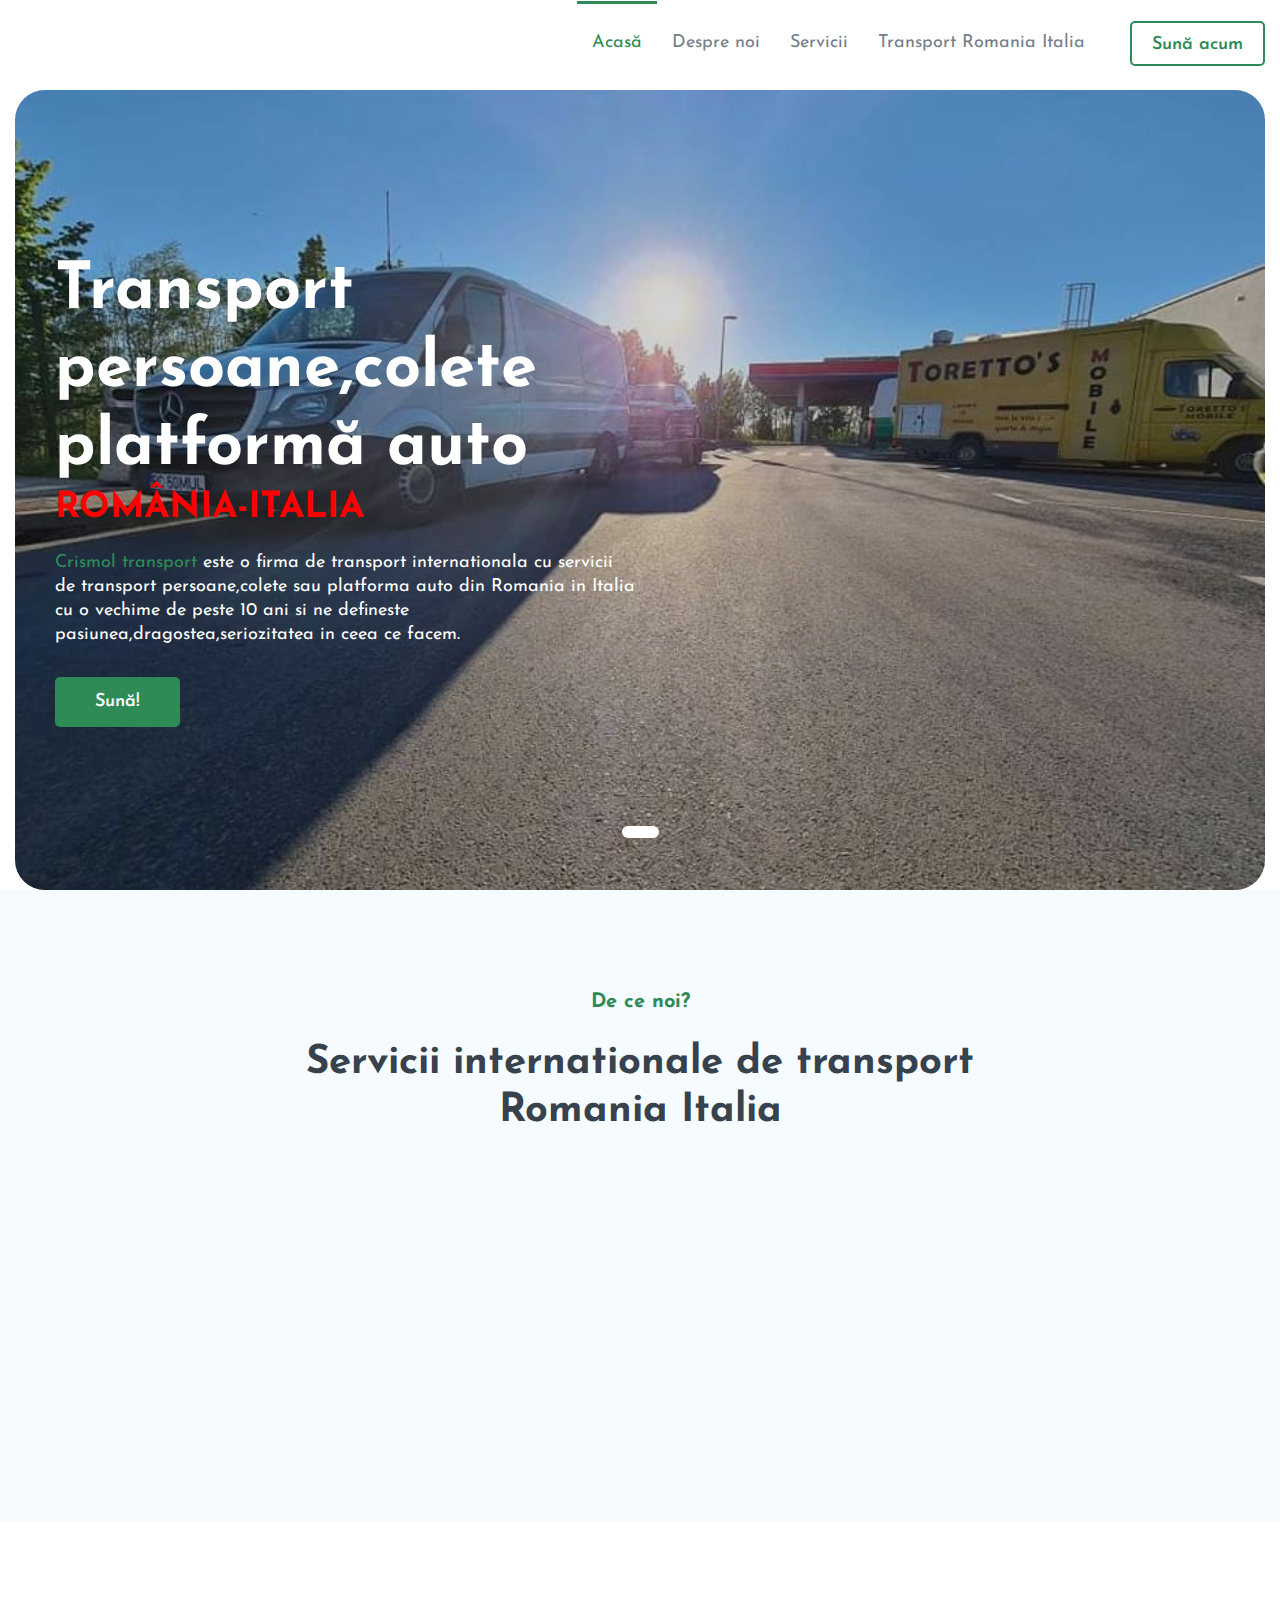
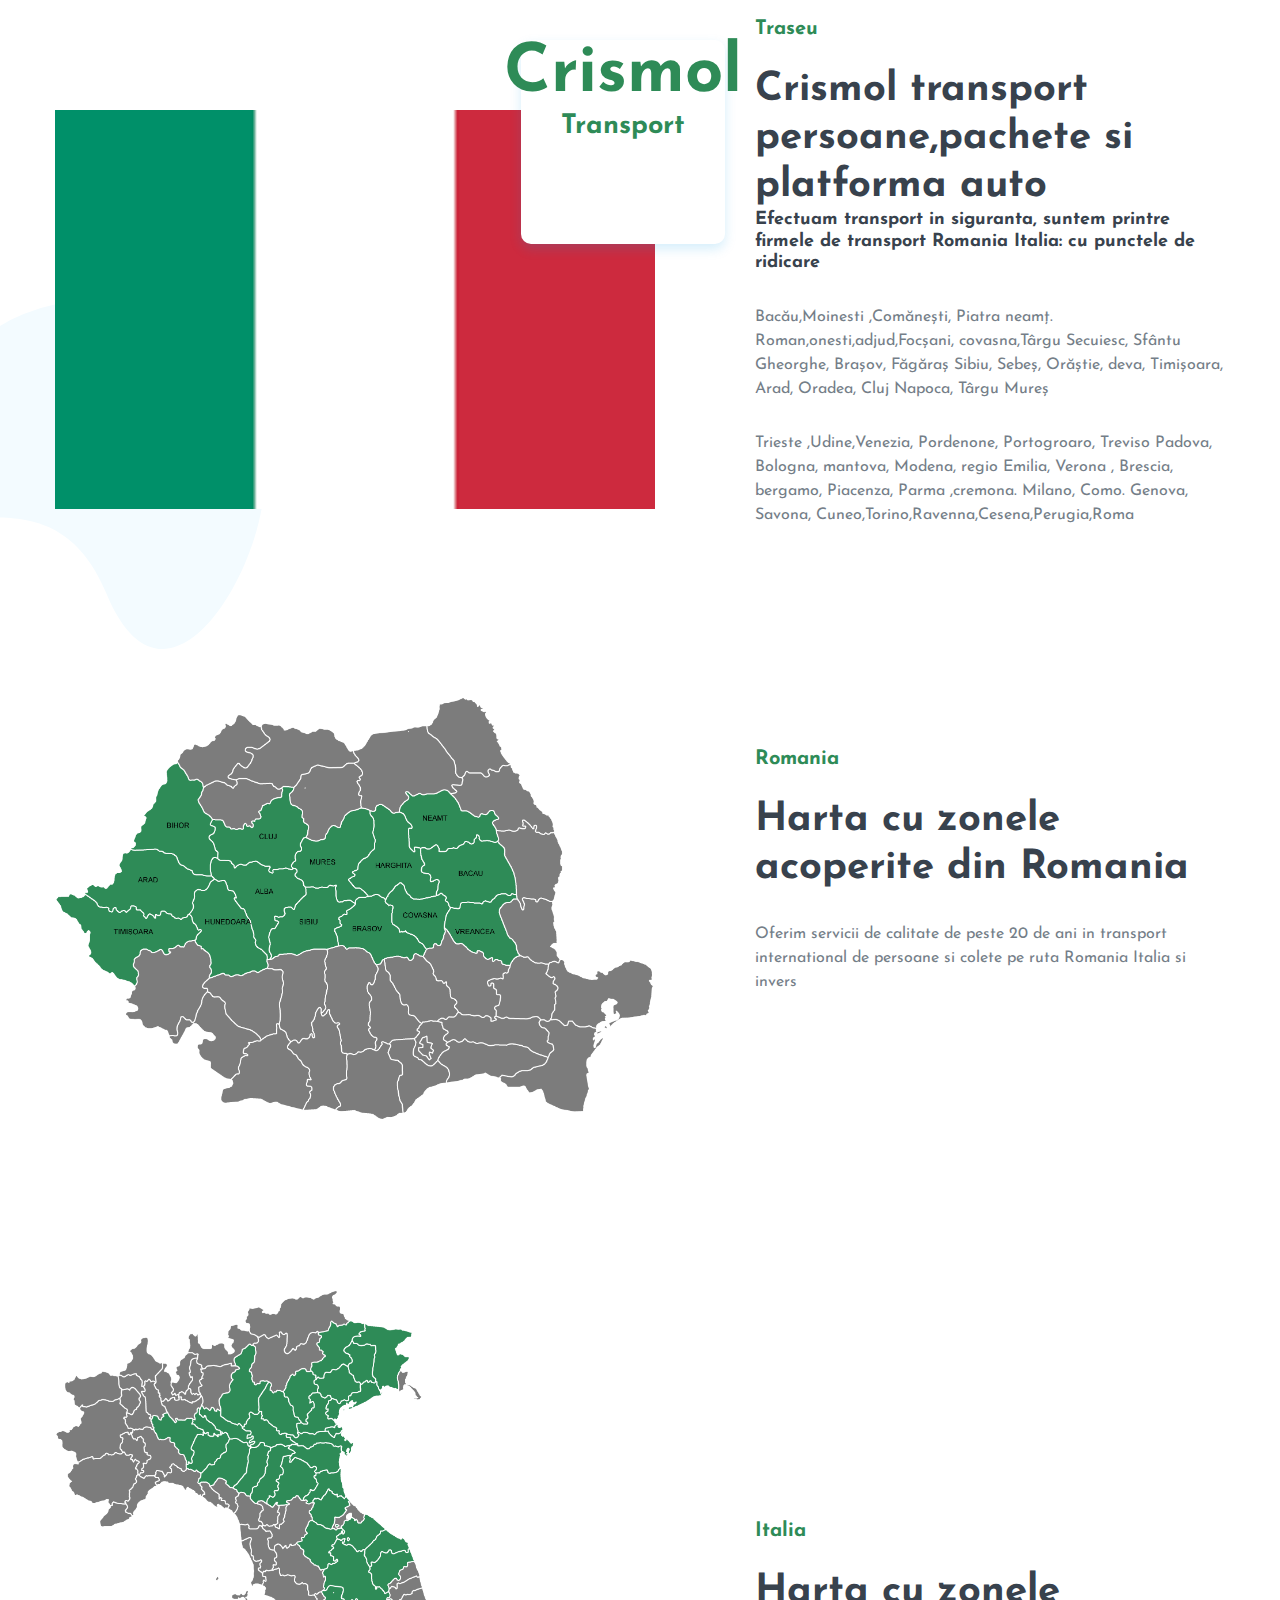
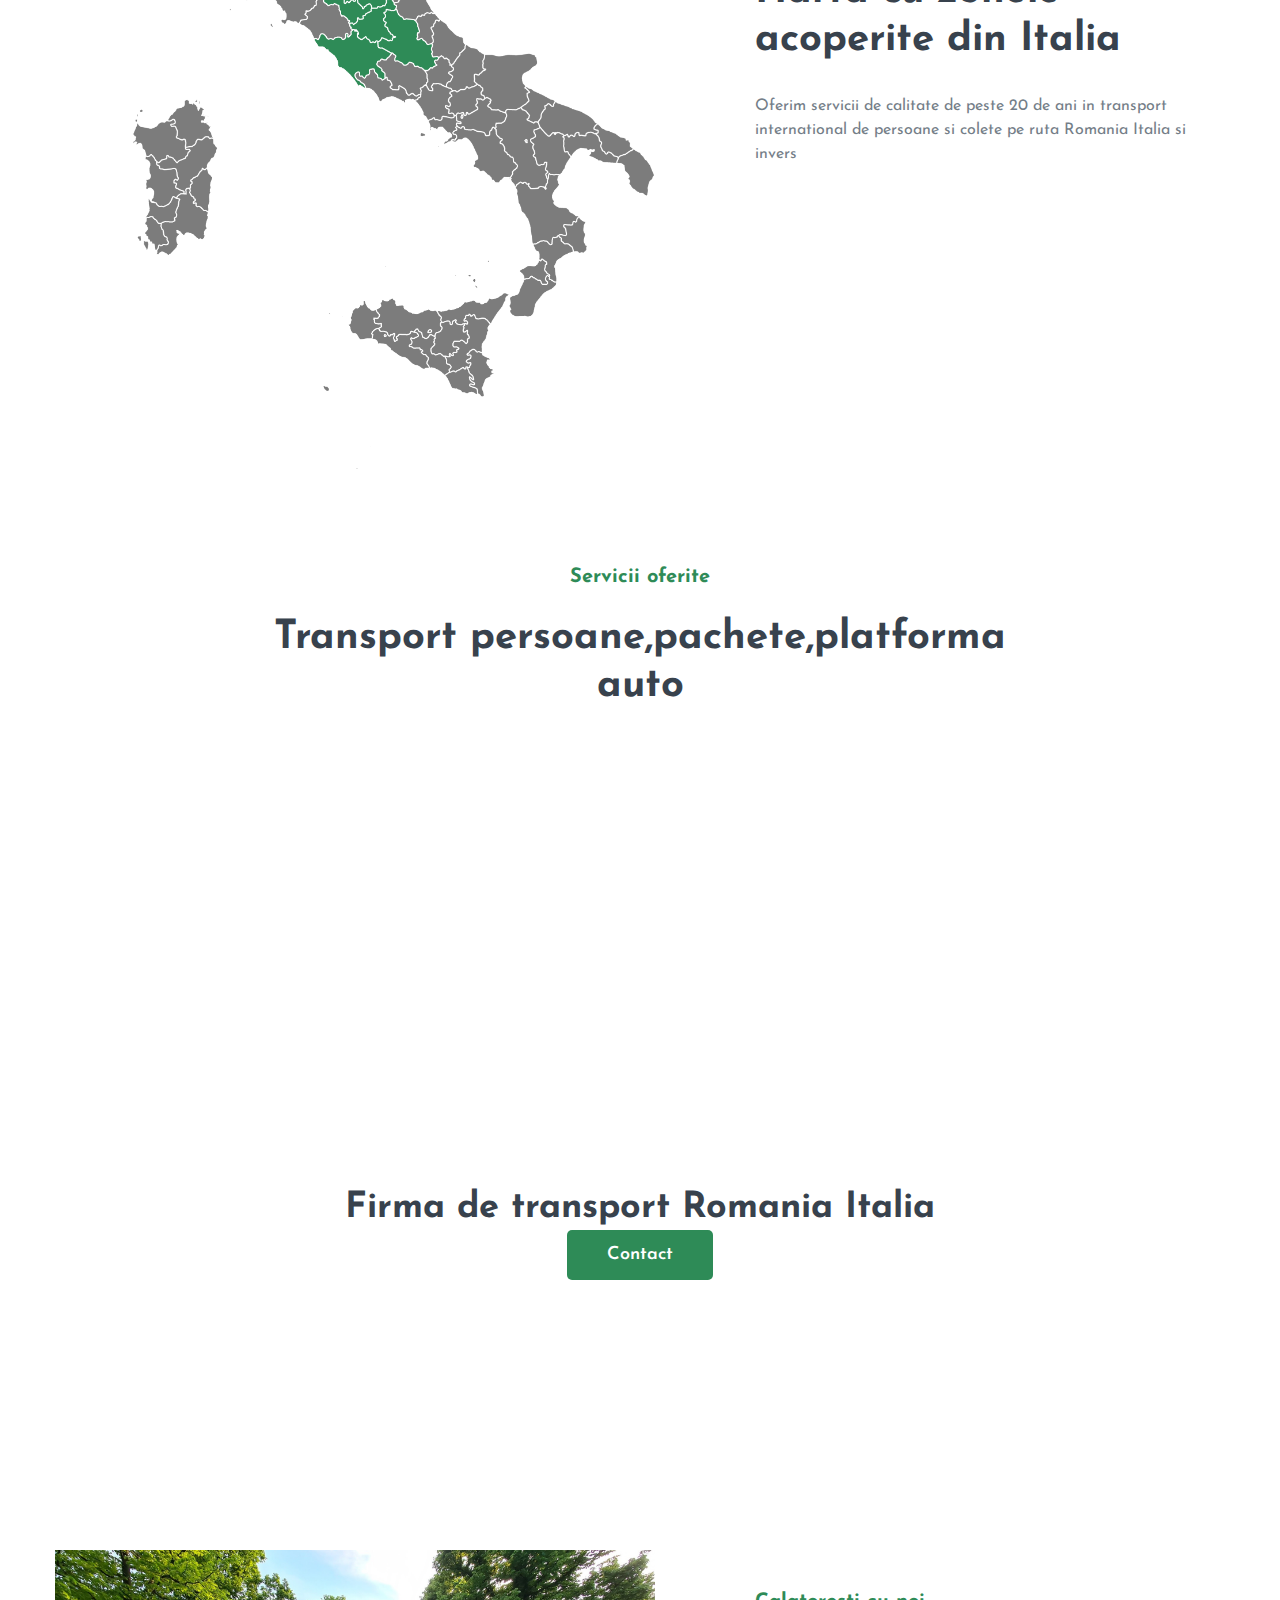
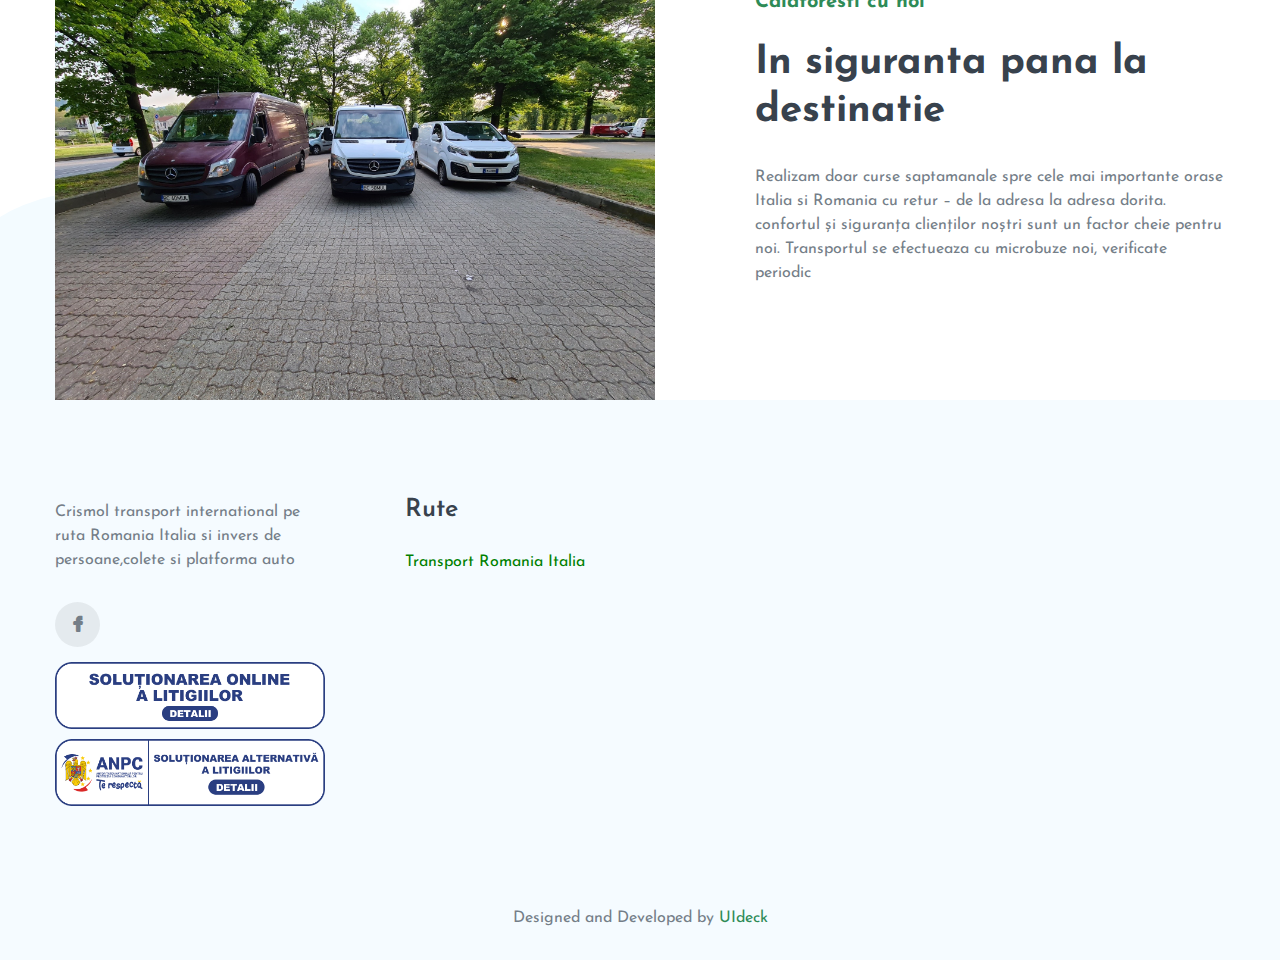
<file: index.html>
<!DOCTYPE html>
<html class="no-js" lang="en">
  <head>
    <meta charset="utf-8" />

    <!--====== Title ======-->
    <meta name="viewport" content="width=device-width, initial-scale=1.0">
    <meta charset="utf-8">
    <!-- SEO Meta Tags -->
    <meta name="description"
      content="Crismol transport Romania Italia">
    <meta name="application-name" content="Crismol-transport Romania Italia">
    <meta name="keywords"
    content="crismol transport,transport romania italia,transport persoane romania italia,transport colete romania italia,transport de la adresa la adresa romania italia,firma de transport romania italia ">
    <meta name="creator" content="Crismol transport Romania Italia">
    <meta property="og:site_name" content="Crismol transport Romania Italia" /> <!-- website name -->
    <meta property="og:site" content="https://crismoltransport.com/" /> <!-- website link -->
    <meta property="og:title" content="Crismol transport Romania Italia" /> <!-- title shown in the actual shared post -->
    <meta property="og:description" content="Crismol transport Romania Italia " />
  
    <meta property="fb:title" content="Crismol transport Romania Italia">
    <meta property="fb:description"
      content="Crismol transport Romania Italia">

    <meta property="og:url" content="https://crismoltransport.com/" /> <!-- where do you want your post to link to -->
    <meta property="og:type" content="website" />
  
    <!-- Website Title -->
    <title>Crismol transport - Romania Italia</title>
  
    <!-- Canonical link -->
    <link rel="canonical" href="https://crismoltransport.com/" />
    <meta name="viewport" content="width=device-width, initial-scale=1" />

    <!--====== Favicon Icon ======-->
  

    <!--====== Slick CSS ======-->
    <link rel="stylesheet" href="assets/css/slick.css" />

    <!--====== Line Icons CSS ======-->
    <link rel="stylesheet" href="assets/css/lineicons.css" />

    <!--====== Line Icons CSS ======-->
    <link rel="stylesheet" href="assets/css/font-awesome.min.css" />

    <!--====== Animate CSS ======-->
    <link rel="stylesheet" href="assets/css/animate.css" />

    <!--====== Bootstrap CSS ======-->
    <link rel="stylesheet" href="assets/css/bootstrap.min.css" />

    <!--====== Default CSS ======-->
    <link rel="stylesheet" href="assets/css/default.css" />

    <!--====== Style CSS ======-->
    <link rel="stylesheet" href="assets/css/style.css" />
  </head>

  <body>
    <!--[if IE]>
      <p class="browserupgrade">
        You are using an <strong>outdated</strong> browser. Please
        <a href="https://browsehappy.com/">upgrade your browser</a> to improve
        your experience and security.
      </p>
    <![endif]-->

    <!--====== PRELOADER PART START ======-->

    <div class="preloader">
      <div class="loader">
        <div class="ytp-spinner">
          <div class="ytp-spinner-container">
            <div class="ytp-spinner-rotator">
              <div class="ytp-spinner-left">
                <div class="ytp-spinner-circle"></div>
              </div>
              <div class="ytp-spinner-right">
                <div class="ytp-spinner-circle"></div>
              </div>
            </div>
          </div>
        </div>
      </div>
    </div>

    <!--====== PRELOADER PART ENDS ======-->

    <!--====== HEADER PART START ======-->

    <header class="header_area">
      <div class="header_navbar">
        <div class="container-fluid">
          <div class="row">
            <div class="col-lg-12">
              <nav class="navbar navbar-expand-lg">
                <button
                  class="navbar-toggler"
                  type="button"
                  data-toggle="collapse"
                  data-target="#navbarSupportedContent"
                  aria-controls="navbarSupportedContent"
                  aria-expanded="false"
                  aria-label="Toggle navigation"
                >
                  <span class="toggler-icon"></span>
                  <span class="toggler-icon"></span>
                  <span class="toggler-icon"></span>
                </button>

                <div
                  class="collapse navbar-collapse sub-menu-bar"
                  id="navbarSupportedContent"
                >
                  <ul id="nav" class="navbar-nav ml-auto">
                    <li class="nav-item active">
                      <a class="page-scroll" href="#home">Acasă</a>
                    </li>
                    <li class="nav-item">
                      <a class="page-scroll" href="#about">Despre noi</a>
                    </li>
                    <li class="nav-item">
                      <a class="page-scroll" href="#services">Servicii</a>
                    </li>
                    <li class="nav-item">
                      <a class="page-scroll" href="transport-romania-italia..html">Transport Romania Italia</a>
                    </li>
                   
                  </ul>
                </div>
                <!-- navbar collapse -->

                <div class="navbar-btn d-none d-sm-inline-block">
                  <a
                    class="main-btn"
                    data-scroll-nav="0"
                    href="tel:+40736855833"
                    >Sună acum</a
                  >
                </div>
              </nav>
              <!-- navbar -->
            </div>
          </div>
          <!-- row -->
        </div>
        <!-- container -->
      </div>
      <!-- header navbar -->

      <div id="home" class="header_slider">
        <div class="container-fluid">
          <div class="slider-active">
            <div
              class="single_slider bg_cover d-flex align-items-center"
              style="
                background-image: url(assets/images/Transportpersoaneromaniaitalia.jpg);
              "
            >
              <div class="container">
                <div class="row">
                  <div class="col-lg-7">
                    <div class="slider_content">
                      <h1
                        class="slider_title"
                        data-animation="fadeInUp"
                        data-delay="0.2s"
                      >
                        Transport <br />
                        persoane,colete <br />platformă auto
                      </h1>
                      <h2 style="color: red">ROMÂNIA-ITALIA</h2>
                      <p data-animation="fadeInUp" data-delay="0.6s">
                        <a href="https://crismoltransport.com/"
                          >Crismol transport</a
                        >
                        este o firma de transport internationala cu servicii de
                        transport persoane,colete sau platforma auto din Romania
                        in Italia cu o vechime de peste 10 ani si ne defineste
                        pasiunea,dragostea,seriozitatea in ceea ce facem.
                      </p>
                      <a
                        class="main-btn"
                        href="https://rebrand.ly/financio-ud"
                        data-animation="fadeInUp"
                        data-delay="1s"
                        >Sună!</a
                      >
                    </div>
                    <!-- slider content -->
                  </div>
                </div>
                <!-- row -->
              </div>
              <!-- container -->
            </div>
            <!-- single slider -->
          </div>
          <!-- slider Active -->
        </div>
        <!-- container fluid -->
      </div>
      <!-- header slider -->
    </header>

    <!--====== HEADER PART ENDS ======-->

    <!--====== BRAND PART START ======-->

    <!--====== FEATURES PART START ======-->

    <section id="why" class="features_area pt-100 pb-100 blue-bg">
      <div class="container">
        <div class="row justify-content-center">
          <div class="col-lg-7">
            <div class="section_title text-center pb-10">
              <h4 class="sub_title">De ce noi?</h4>
              <h3 class="title">
                Servicii internationale de transport Romania Italia
              </h3>
            </div>
            <!-- section title -->
          </div>
        </div>
        <!-- row -->
        <div class="row">
          <div class="col-lg-3 col-sm-6">
            <div
              class="single_features text-center mt-25 wow fadeInUpBig"
              data-wow-duration="2s"
              data-wow-delay="0.2s"
            >
              <div class="features_icon">
                <i class="lni lni-certificate"></i>
              </div>
              <div class="features_content">
                <h4 class="features_title"><a href="#">Firmă autorizată</a></h4>
                <p>
                  Ne numărăm printre firmele autorizate de transport
                  internațional o vechime de peste 10 ani.
                </p>
              </div>
            </div>
            <!-- single features -->
          </div>
          <div class="col-lg-3 col-sm-6">
            <div
              class="single_features text-center mt-25 wow fadeInUpBig"
              data-wow-duration="2s"
              data-wow-delay="0.5s"
            >
              <div class="features_icon">
                <i class="lni lni-rocket"></i>
              </div>
              <div class="features_content">
                <h4 class="features_title"><a href="#">Ajungem la timp</a></h4>
                <p>
                  Ai nevoie de transport persoane Romania Italia? Ajungem rapid
                  si sigur pana la destinatie
                </p>
              </div>
            </div>
            <!-- single features -->
          </div>
          <div class="col-lg-3 col-sm-6">
            <div
              class="single_features text-center mt-25 wow fadeInUpBig"
              data-wow-duration="2s"
              data-wow-delay="0.8s"
            >
              <div class="features_icon">
                <i class="lni lni-briefcase"></i>
              </div>
              <div class="features_content">
                <h4 class="features_title">
                  <a href="#">De la adresa la adresa</a>
                </h4>
                <p>Transportam coletele de la adresa la adresa in siguranta</p>
              </div>
            </div>
            <!-- single features -->
          </div>
          <div class="col-lg-3 col-sm-6">
            <div
              class="single_features text-center mt-25 wow fadeInUpBig"
              data-wow-duration="2s"
              data-wow-delay="1.1s"
            >
              <div class="features_icon">
                <i class="lni lni-headphone-alt"></i>
              </div>
              <div class="features_content">
                <h4 class="features_title"><a href="#">Apel 24/7</a></h4>
                <p>
                  Ne puteti contacta pentru rezervari sau pentru a cere
                  informatii. Raspundem cu rabdare si politete.
                </p>
              </div>
            </div>
            <!-- single features -->
          </div>
        </div>
        <!-- row -->
      </div>
      <!-- container -->
    </section>

    <!--====== FEATURES PART ENDS ======-->

    <!--====== ABOUT PART START ======-->

    <section id="about" class="about_area pt-50">
      <div class="container">
        <div class="row align-items-center">
          <div class="col-lg-7">
            <div class="about_image mt-50">
              <img
                src="assets/images/Crismoltransportromaniaitalia.png"
                alt="about image"
              />
              <div
                class="experiance d-flex justify-content-center"
                data-wow-duration="2s"
                data-wow-delay="0.2s"
              >
                <div class="experiance_wrapper text-center">
                  <span>Crismol</span>
                  <p>Transport</p>
                </div>
              </div>
              <div class="about_shape">
                <img src="assets/images/shape-1.svg" alt="shape" />
              </div>
              <!-- about shape -->
            </div>
            <!-- about image -->
          </div>
          <div class="col-lg-5">
            <div class="about_content mt-45">
              <div class="section_title">
                <h4 class="sub_title">Traseu</h4>
                <h3 class="title">
                  Crismol transport persoane,pachete si platforma auto
                </h3>
              </div>
              <!-- section title -->
              <h5>
                Efectuam transport in siguranta, suntem printre firmele de
                transport Romania Italia: cu punctele de ridicare
              </h5>
              <p>
                Bacău,Moinesti ,Comănești, Piatra neamț.
                Roman,onesti,adjud,Focșani, covasna,Târgu Secuiesc, Sfântu
                Gheorghe, Brașov, Făgăraș Sibiu, Sebeș, Orăștie, deva,
                Timișoara, Arad, Oradea, Cluj Napoca, Târgu Mureș
              </p>
              <p>
                Trieste ,Udine,Venezia, Pordenone, Portogroaro, Treviso Padova,
                Bologna, mantova, Modena, regio Emilia, Verona , Brescia,
                bergamo, Piacenza, Parma ,cremona. Milano, Como. Genova, Savona,
                Cuneo,Torino,Ravenna,Cesena,Perugia,Roma
              </p>

              <!-- about skill -->
            </div>
            <!-- about content -->
          </div>
        </div>
        <!-- row -->
      </div>
      <!-- container -->
    </section>
    <section id="about" class="about_area pt-50">
      <div class="container">
        <div class="row align-items-center">
          <div class="col-lg-7">
            <div class="about_image mt-50">
              <img
                src="assets/images/transport-persoane-italia.png"
                alt="about image"
              />
             
             
              <!-- about shape -->
            </div>
            <!-- about image -->
          </div>
          <div class="col-lg-5">
            <div class="about_content mt-45">
              <div class="section_title">
                <h4 class="sub_title">Romania</h4>
                <h3 class="title">
                Harta cu zonele acoperite din Romania
                </h3>
              </div>
              <!-- section title -->
             
      <p>Oferim servicii de calitate de peste 20 de ani in transport international de persoane si colete pe ruta Romania Italia si invers</p>

              <!-- about skill -->
            </div>
            <!-- about content -->
          </div>
        </div>
        <!-- row -->
      </div>
      <!-- container -->
    </section>
    <section id="about" class="about_area pt-50">
      <div class="container">
        <div class="row align-items-center">
          <div class="col-lg-7">
            <div class="about_image mt-50">
              <img
                src="assets/images/transport-persoane-italia-romania.png"
                alt="about image"
              />
             
              
              <!-- about shape -->
            </div>
            <!-- about image -->
          </div>
          <div class="col-lg-5">
            <div class="about_content mt-45">
              <div class="section_title">
                <h4 class="sub_title">Italia</h4>
                <h3 class="title">
                  Harta cu zonele acoperite din Italia
                </h3>
              </div>
                    <p>Oferim servicii de calitate de peste 20 de ani in transport international de persoane si colete pe ruta Romania Italia si invers</p>
           
      

              <!-- about skill -->
            </div>
            <!-- about content -->
          </div>
        </div>
        <!-- row -->
      </div>
      <!-- container -->
    </section>

    <!--====== ABOUT PART ENDS ======-->

    <!--====== SERVICES PART START ======-->

    <section id="services" class="services_area pt-95">
      <div class="container">
        <div class="row justify-content-center">
          <div class="col-lg-8">
            <div class="section_title text-center pb-15">
              <h4 class="sub_title">Servicii oferite</h4>
              <h3 class="title">Transport persoane,pachete,platforma auto</h3>
            </div>
            <!-- section title -->
          </div>
        </div>
        <!-- row -->
        <div class="row">
          <div class="col-lg-4 col-sm-6">
            <div
              class="single_services text-center mt-30 wow fadeInUpBig"
              data-wow-duration="2s"
              data-wow-delay="0.2s"
            >
              <div class="services_icon">
                <i class="lni lni-user"></i>
              </div>
              <div class="services_content">
                <h4 class="services_title">
                  <a href="#">Transport persaone</a>
                </h4>
                <p>
                 Aveti nevoie de transport persaone Romania Italia si invers?
                </p>
                <h4>Pret: 100-120 euro <h4>
                <persoana></persoana></h4>
              </div>
            </div>
            <!-- single services -->
          </div>
          <div class="col-lg-4 col-sm-6">
            <div
              class="single_services text-center mt-30 wow fadeInUpBig"
              data-wow-duration="2s"
              data-wow-delay="0.5s"
            >
              <div class="services_icon">
                <i class="lni lni-package"></i>
              </div>
              <div class="services_content">
                <h4 class="services_title">
                  <a href="#">Transport colete</a>
                </h4>
                <p>
                 Aveti nevoie de transport colete de la adresa la adresa Romania Italia si invers?
                </p>
                <h4>Pret: minim 25 euro/adresa sau 1 euro/kg <h4>
              </div>
            </div>
            <!-- single services -->
          </div>
          <div class="col-lg-4 col-sm-6">
            <div
              class="single_services text-center mt-30 wow fadeInUpBig"
              data-wow-duration="2s"
              data-wow-delay="0.8s"
            >
              <div class="services_icon">
                <i class="lni lni-car"></i>
              </div>
              <div class="services_content">
                <h4 class="services_title">
                  <a href="#">Transport platforma auto</a>
                </h4>
                <p>
                    Aveti nevoie de transport cu platforma auto pe ruta Romania Italia si invers?
                </p>
                <h4>Pret: 500 euro <h4></h4>
              </div>
            </div>
            <!-- single services -->
          </div>
         
        </div>
        <!-- row -->
      </div>
      <!-- container -->
    </section>

    <!--====== SERVICES PART ENDS ======-->

    <!--====== TESTIMONIAL PART ENDS ======-->

    <!--====== BLAG PART START ======-->

    <section id="blog" class="blog_area pt-95 pb-100">
      <div class="container">
        <div class="text-center">
          <h2>Firma de transport Romania Italia</h2>
       
          <a
            class="main-btn"
            href="tel:+40736855833"
            data-animation="fadeInUp"
            data-delay="1s"
            tabindex="0"
            style="animation-delay: 1s"
            >Contact</a
          >
        </div>
      </div>
      <!-- container -->
    </section>

    <section id="about" class="about_area pt-50">
      <div class="container">
        <div class="row align-items-center">
          <div class="col-lg-7">
            <div class="about_image mt-50">
              <img
                src="assets/images/Transport-romania-italia.jpg"
                alt="about image"
              />
             
              <div class="about_shape">
                <img src="assets/images/shape-1.svg" alt="shape" />
              </div>
              <!-- about shape -->
            </div>
            <!-- about image -->
          </div>
          <div class="col-lg-5">
            <div class="about_content mt-45">
              <div class="section_title">
                <h4 class="sub_title">Calatoresti cu noi</h4>
                <h3 class="title">
                  In siguranta pana la destinatie
                </h3>
              </div>
              <!-- section title -->
              <p>
                Realizam doar curse saptamanale spre cele mai importante orase Italia si Romania cu retur – de la adresa la adresa dorita. confortul și siguranța clienților noștri sunt un factor cheie pentru noi. Transportul se efectueaza cu microbuze noi, verificate periodic
              </p>
      

              <!-- about skill -->
            </div>
            <!-- about content -->
          </div>
        </div>
        <!-- row -->
      </div>
      <!-- container -->
    </section>


    <!--====== BLAG PART ENDS ======-->

    <!--====== FOOTER PART START ======-->

    <footer id="footer" class="footer_area">
      <div class="container">
        <div class="footer_wrapper pt-50 pb-100">
          <div class="row">
            <div class="col-lg-3 col-md-6 order-md-1 order-lg-1">
              <div class="footer_about mt-50">
             
                <p>
                 Crismol transport international pe ruta Romania Italia si invers de persoane,colete si platforma auto
                </p>
                <ul class="social">
                  <li>
                    <a href="https://www.facebook.com/Crismol-transport-657561577611185"><i class="lni lni-facebook-filled"></i></a>
                  </li>
                 
                </ul>
                   <a style="padding-top: 15px;"
                  href="https://ec.europa.eu/consumers/odr/main/index.cfm?event=main.home2.show&lng=RO"
                >
                  <img src="assets/images/anpc-sol.png"
                /></a>
                <a href="https://anpc.ro/ce-este-sal/">
                  <img
                    style="padding-top: 10px"
                    src="assets/images/anpc-sal.png"
                /></a>
              </div>
              <!-- footer about -->
            </div>
            <div class="col-lg-5 col-md-12 order-md-3 order-lg-2">
              <div class="footer_link_wrapper d-flex flex-wrap">
                <div class="footer_link mt-45">
                  <h4 class="footer_title">Rute</h4>
                  <ul class="link">
                    <li style="color:green"><a style="color: green;" href="transport-romania-italia..html">Transport Romania Italia</a></li>
                  </ul>
                </div>
                <!-- footer link -->
               
                <!-- footer link -->
              </div>
              <!-- footer link wrapper -->
            </div>
          
        
          </div>
          <!-- row -->
        </div>
        <!-- footer wrapper -->
        <p class="text-center pb-30">
          Designed and Developed by
          <a href="https://uideck.com" rel="nofollow">UIdeck</a>
        </p>
      </div>
      <!-- container -->
    </footer>

    <!--====== FOOTER PART ENDS ======-->

    <!--====== BACK TOP TOP PART START ======-->

    <a href="#" class="back-to-top"><i class="lni lni-chevron-up"></i></a>

    <!--====== BACK TOP TOP PART ENDS ======-->

    <!--====== PART START ======-->

    <!--
    <section class="">
        <div class="container">
            <div class="row">
                <div class="col-lg-">
                    
                </div>
            </div>
        </div>
    </section>
-->

    <!--====== PART ENDS ======-->

    <!--====== Jquery js ======-->
    <script src="assets/js/vendor/jquery-1.12.4.min.js"></script>
    <script src="assets/js/vendor/modernizr-3.7.1.min.js"></script>

    <!--====== Bootstrap js ======-->
    <script src="assets/js/popper.min.js"></script>
    <script src="assets/js/bootstrap.min.js"></script>

    <!--====== Slick js ======-->
    <script src="assets/js/slick.min.js"></script>

    <!--====== Appear js ======-->
    <script src="assets/js/jquery.appear.min.js"></script>

    <!--====== Scrolling Nav js ======-->
    <script src="assets/js/jquery.easing.min.js"></script>
    <script src="assets/js/scrolling-nav.js"></script>

    <!--====== wow js ======-->
    <script src="assets/js/wow.min.js"></script>

    <!--====== Main js ======-->
    <script src="assets/js/main.js"></script>
    <script type="text/javascript">
    (function () {
        var options = {
            whatsapp: "+40736855833", // WhatsApp number
            call_to_action: "Mesaj!", // Call to action
            position: "left", // Position may be 'right' or 'left'
        };
        var proto = document.location.protocol, host = "getbutton.io", url = proto + "//static." + host;
        var s = document.createElement('script'); s.type = 'text/javascript'; s.async = true; s.src = url + '/widget-send-button/js/init.js';
        s.onload = function () { WhWidgetSendButton.init(host, proto, options); };
        var x = document.getElementsByTagName('script')[0]; x.parentNode.insertBefore(s, x);
    })();
</script>
  </body>
</html>
</file>
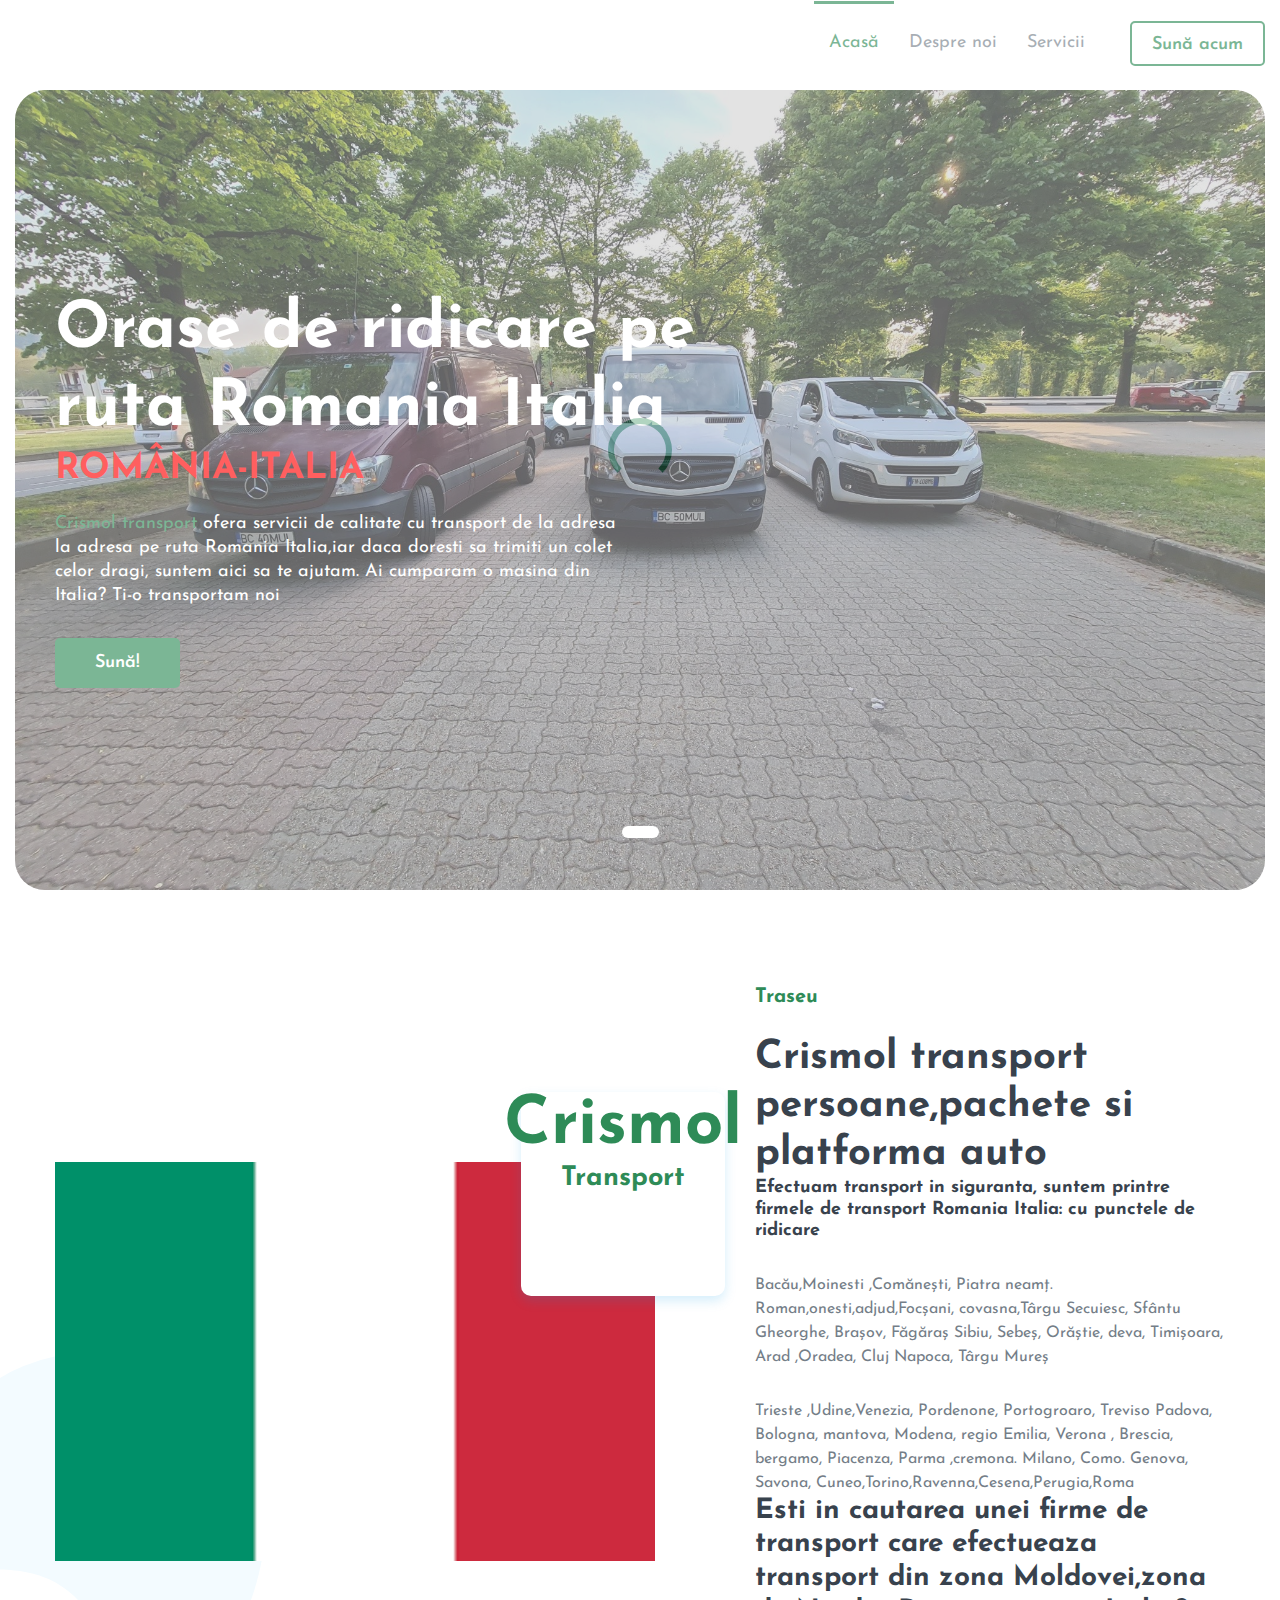
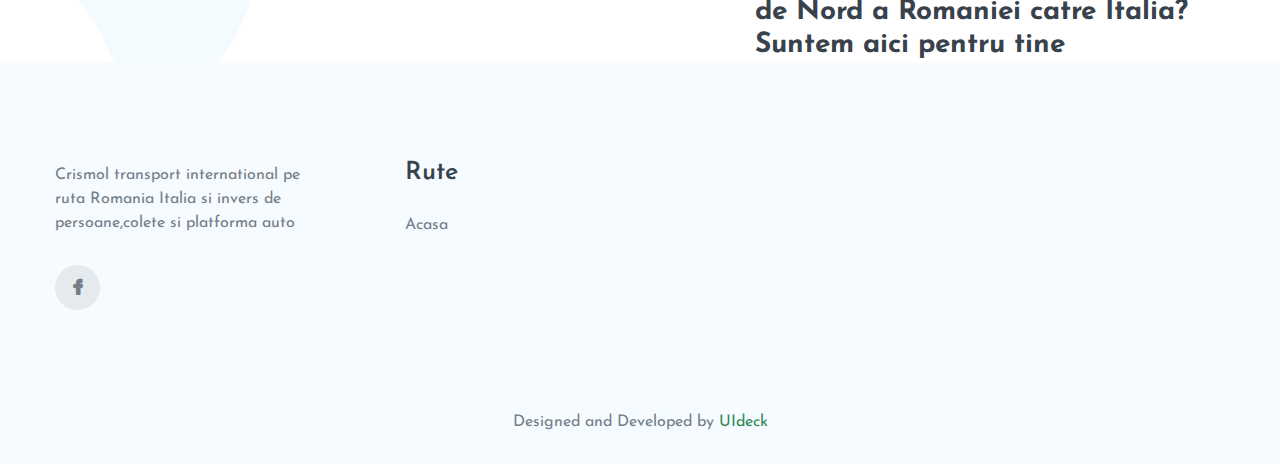
<file: transport-romania-italia..html>
<!DOCTYPE html>
<html class="no-js" lang="en">
  <head>
    <meta charset="utf-8" />

     <!--====== Title ======-->
     <meta name="viewport" content="width=device-width, initial-scale=1.0">
     <meta charset="utf-8">
     <!-- SEO Meta Tags -->
     <meta name="description"
       content="Crismol transport Romania Italia">
     <meta name="application-name" content="Crismol transport-Romania Italia">
     <meta name="keywords"
       content="crismol transport,transport romania italia,transport persoane romania italia,transport colete romania italia,transport de la adresa la adresa romania italia,firma de transport romania italia ">
     <meta name="creator" content="Crismol transport Romania Italia">
     <meta property="og:site_name" content="Crismol transport Romania Italia" /> <!-- website name -->
     <meta property="og:site" content="https://crismoltransport.com/" /> <!-- website link -->
     <meta property="og:title" content="Crismol transport Romania Italia" /> <!-- title shown in the actual shared post -->
     <meta property="og:description" content="Crismol transport Romania Italia " />
   
     <meta property="fb:title" content="Crismol transport Romania Italia">
     <meta property="fb:description"
       content="Crismol transport Romania Italia">
 
     <meta property="og:url" content="https://crismoltransport.com/" /> <!-- where do you want your post to link to -->
     <meta property="og:type" content="website" />
   
     <!-- Website Title -->
     <title>Crismol transport - Romania Italia</title>
   
     <!-- Canonical link -->
     <link rel="canonical" href="https://crismoltransport.com/" />
    <meta name="viewport" content="width=device-width, initial-scale=1" />

    <!--====== Favicon Icon ======-->


    <!--====== Slick CSS ======-->
    <link rel="stylesheet" href="assets/css/slick.css" />

    <!--====== Line Icons CSS ======-->
    <link rel="stylesheet" href="assets/css/lineicons.css" />

    <!--====== Line Icons CSS ======-->
    <link rel="stylesheet" href="assets/css/font-awesome.min.css" />

    <!--====== Animate CSS ======-->
    <link rel="stylesheet" href="assets/css/animate.css" />

    <!--====== Bootstrap CSS ======-->
    <link rel="stylesheet" href="assets/css/bootstrap.min.css" />

    <!--====== Default CSS ======-->
    <link rel="stylesheet" href="assets/css/default.css" />

    <!--====== Style CSS ======-->
    <link rel="stylesheet" href="assets/css/style.css" />
  </head>

  <body>
    <!--[if IE]>
      <p class="browserupgrade">
        You are using an <strong>outdated</strong> browser. Please
        <a href="https://browsehappy.com/">upgrade your browser</a> to improve
        your experience and security.
      </p>
    <![endif]-->

    <!--====== PRELOADER PART START ======-->

    <div class="preloader">
      <div class="loader">
        <div class="ytp-spinner">
          <div class="ytp-spinner-container">
            <div class="ytp-spinner-rotator">
              <div class="ytp-spinner-left">
                <div class="ytp-spinner-circle"></div>
              </div>
              <div class="ytp-spinner-right">
                <div class="ytp-spinner-circle"></div>
              </div>
            </div>
          </div>
        </div>
      </div>
    </div>

    <!--====== PRELOADER PART ENDS ======-->

    <!--====== HEADER PART START ======-->

    <header class="header_area">
      <div class="header_navbar">
        <div class="container-fluid">
          <div class="row">
            <div class="col-lg-12">
              <nav class="navbar navbar-expand-lg">
                <button
                  class="navbar-toggler"
                  type="button"
                  data-toggle="collapse"
                  data-target="#navbarSupportedContent"
                  aria-controls="navbarSupportedContent"
                  aria-expanded="false"
                  aria-label="Toggle navigation"
                >
                  <span class="toggler-icon"></span>
                  <span class="toggler-icon"></span>
                  <span class="toggler-icon"></span>
                </button>

                <div
                  class="collapse navbar-collapse sub-menu-bar"
                  id="navbarSupportedContent"
                >
                  <ul id="nav" class="navbar-nav ml-auto">
                    <li class="nav-item active">
                      <a class="page-scroll" href="index.html">Acasă</a>
                    </li>
                    <li class="nav-item">
                      <a class="page-scroll" href="#about">Despre noi</a>
                    </li>
                    <li class="nav-item">
                      <a class="page-scroll" href="#services">Servicii</a>
                    </li>
                  </ul>
                </div>
                <!-- navbar collapse -->

                <div class="navbar-btn d-none d-sm-inline-block">
                  <a
                    class="main-btn"
                    data-scroll-nav="0"
                    href="tel:+40736855833"
                    >Sună acum</a
                  >
                </div>
              </nav>
              <!-- navbar -->
            </div>
          </div>
          <!-- row -->
        </div>
        <!-- container -->
      </div>
      <!-- header navbar -->

      <div id="home" class="header_slider">
        <div class="container-fluid">
          <div class="slider-active">
            <div
              class="single_slider bg_cover d-flex align-items-center"
              style="
                background-image: url(assets/images/Transport-romania-italia.jpg);
              "
            >
              <div class="container">
                <div class="row">
                  <div class="col-lg-7">
                    <div class="slider_content">
                      <h1
                        class="slider_title"
                        data-animation="fadeInUp"
                        data-delay="0.2s"
                      >
                        Orase de ridicare pe ruta Romania Italia
                      </h1>
                      <h2 style="color: red">ROMÂNIA-ITALIA</h2>
                      <p data-animation="fadeInUp" data-delay="0.6s">
                        <a href="https://crismoltransport.com/"
                          >Crismol transport</a
                        >
                        ofera servicii de calitate cu transport de la adresa la
                        adresa pe ruta Romania Italia,iar daca doresti sa
                        trimiti un colet celor dragi, suntem aici sa te ajutam.
                        Ai cumparam o masina din Italia? Ti-o transportam noi
                      </p>
                      <a
                        class="main-btn"
                        href="https://rebrand.ly/financio-ud"
                        data-animation="fadeInUp"
                        data-delay="1s"
                        >Sună!</a
                      >
                    </div>
                    <!-- slider content -->
                  </div>
                </div>
                <!-- row -->
              </div>
              <!-- container -->
            </div>
            <!-- single slider -->
          </div>
          <!-- slider Active -->
        </div>
        <!-- container fluid -->
      </div>
      <!-- header slider -->
    </header>

    <!--====== HEADER PART ENDS ======-->

    <!--====== BRAND PART START ======-->

    <!--====== FEATURES PART START ======-->

    <!--====== FEATURES PART ENDS ======-->

    <!--====== ABOUT PART START ======-->

    <section id="about" class="about_area pt-50">
      <div class="container">
        <div class="row align-items-center">
          <div class="col-lg-7">
            <div class="about_image mt-50">
              <img
                src="assets/images/Crismoltransportromaniaitalia.png"
                alt="about image"
              />
              <div
                class="experiance d-flex justify-content-center"
                data-wow-duration="2s"
                data-wow-delay="0.2s"
              >
                <div class="experiance_wrapper text-center">
                  <span>Crismol</span>
                  <p>Transport</p>
                </div>
              </div>
              <div class="about_shape">
                <img src="assets/images/shape-1.svg" alt="shape" />
              </div>
              <!-- about shape -->
            </div>
            <!-- about image -->
          </div>
          <div class="col-lg-5">
            <div class="about_content mt-45">
              <div class="section_title">
                <h4 class="sub_title">Traseu</h4>
                <h3 class="title">
                  Crismol transport persoane,pachete si platforma auto
                </h3>
              </div>
              <!-- section title -->
              <h5>
                Efectuam transport in siguranta, suntem printre firmele de
                transport Romania Italia: cu punctele de ridicare
              </h5>
              <p>
                Bacău,Moinesti ,Comănești, Piatra neamț.
                Roman,onesti,adjud,Focșani, covasna,Târgu Secuiesc, Sfântu
                Gheorghe, Brașov, Făgăraș Sibiu, Sebeș, Orăștie, deva,
                Timișoara, Arad ,Oradea, Cluj Napoca, Târgu Mureș
              </p>
              <p>
                Trieste ,Udine,Venezia, Pordenone, Portogroaro, Treviso Padova,
                Bologna, mantova, Modena, regio Emilia, Verona , Brescia,
                bergamo, Piacenza, Parma ,cremona. Milano, Como. Genova, Savona,
                Cuneo,Torino,Ravenna,Cesena,Perugia,Roma
              </p>
<h3>Esti in cautarea unei firme de transport care efectueaza transport din zona Moldovei,zona de Nord a Romaniei catre Italia? Suntem aici pentru tine</h4>
              <!-- about skill -->
            </div>
            <!-- about content -->
          </div>
        </div>
        <!-- row -->
      </div>
      <!-- container -->
    </section>

    <!--====== ABOUT PART ENDS ======-->

    <!--====== SERVICES PART START ======-->

    <footer id="footer" class="footer_area">
      <div class="container">
        <div class="footer_wrapper pt-50 pb-100">
          <div class="row">
            <div class="col-lg-3 col-md-6 order-md-1 order-lg-1">
              <div class="footer_about mt-50">
                <p>
                  Crismol transport international pe ruta Romania Italia si
                  invers de persoane,colete si platforma auto
                </p>
                <ul class="social">
                  <li>
                    <a
                      href="https://www.facebook.com/Crismol-transport-657561577611185"
                      ><i class="lni lni-facebook-filled"></i
                    ></a>
                  </li>
                </ul>
              </div>
              <!-- footer about -->
            </div>
            <div class="col-lg-5 col-md-12 order-md-3 order-lg-2">
              <div class="footer_link_wrapper d-flex flex-wrap">
                <div class="footer_link mt-45">
                  <h4 class="footer_title">Rute</h4>
                  <ul class="link">
                    <li><a href="index.html">Acasa</a></li>
                  </ul>
                </div>
                <!-- footer link -->

                <!-- footer link -->
              </div>
              <!-- footer link wrapper -->
            </div>
          </div>
          <!-- row -->
        </div>
        <!-- footer wrapper -->
        <p class="text-center pb-30">
          Designed and Developed by
          <a href="https://uideck.com" rel="nofollow">UIdeck</a>
        </p>
      </div>
      <!-- container -->
    </footer>

    <!--====== FOOTER PART ENDS ======-->

    <!--====== BACK TOP TOP PART START ======-->

    <a href="#" class="back-to-top"><i class="lni lni-chevron-up"></i></a>

    <!--====== BACK TOP TOP PART ENDS ======-->

    <!--====== PART START ======-->

    <!--
    <section class="">
        <div class="container">
            <div class="row">
                <div class="col-lg-">
                    
                </div>
            </div>
        </div>
    </section>
-->

    <!--====== PART ENDS ======-->

    <!--====== Jquery js ======-->
    <script src="assets/js/vendor/jquery-1.12.4.min.js"></script>
    <script src="assets/js/vendor/modernizr-3.7.1.min.js"></script>

    <!--====== Bootstrap js ======-->
    <script src="assets/js/popper.min.js"></script>
    <script src="assets/js/bootstrap.min.js"></script>

    <!--====== Slick js ======-->
    <script src="assets/js/slick.min.js"></script>

    <!--====== Appear js ======-->
    <script src="assets/js/jquery.appear.min.js"></script>

    <!--====== Scrolling Nav js ======-->
    <script src="assets/js/jquery.easing.min.js"></script>
    <script src="assets/js/scrolling-nav.js"></script>

    <!--====== wow js ======-->
    <script src="assets/js/wow.min.js"></script>

    <!--====== Main js ======-->
    <script src="assets/js/main.js"></script>
  </body>
</html>
</file>
<file: assets/css/default.css>
/* Deafult Margin & Padding */
/*-- Margin Top --*/
.mt-5 {
	margin-top: 5px;
}
.mt-10 {
	margin-top: 10px;
}
.mt-15 {
	margin-top: 15px;
}
.mt-20 {
	margin-top: 20px;
}
.mt-25 {
	margin-top: 25px;
}
.mt-30 {
	margin-top: 30px;
}
.mt-35 {
	margin-top: 35px;
}
.mt-40 {
	margin-top: 40px;
}
.mt-45 {
	margin-top: 45px;
}
.mt-50 {
	margin-top: 50px;
}
.mt-55 {
	margin-top: 55px;
}
.mt-60 {
	margin-top: 60px;
}
.mt-65 {
	margin-top: 65px;
}
.mt-70 {
	margin-top: 70px;
}
.mt-75 {
	margin-top: 75px;
}
.mt-80 {
	margin-top: 80px;
}
.mt-85 {
	margin-top: 85px;
}
.mt-90 {
	margin-top: 90px;
}
.mt-95 {
	margin-top: 95px;
}
.mt-100 {
	margin-top: 100px;
}
.mt-105 {
	margin-top: 105px;
}
.mt-110 {
	margin-top: 110px;
}
.mt-115 {
	margin-top: 115px;
}
.mt-120 {
	margin-top: 120px;
}
.mt-125 {
	margin-top: 125px;
}
.mt-130 {
	margin-top: 130px;
}
.mt-135 {
	margin-top: 135px;
}
.mt-140 {
	margin-top: 140px;
}
.mt-145 {
	margin-top: 145px;
}
.mt-150 {
	margin-top: 150px;
}
.mt-155 {
	margin-top: 155px;
}
.mt-160 {
	margin-top: 160px;
}
.mt-165 {
	margin-top: 165px;
}
.mt-170 {
	margin-top: 170px;
}
.mt-175 {
	margin-top: 175px;
}
.mt-180 {
	margin-top: 180px;
}
.mt-185 {
	margin-top: 185px;
}
.mt-190 {
	margin-top: 190px;
}
.mt-195 {
	margin-top: 195px;
}
.mt-200 {
	margin-top: 200px;
}
/*-- Margin Bottom --*/

.mb-5 {
	margin-bottom: 5px;
}
.mb-10 {
	margin-bottom: 10px;
}
.mb-15 {
	margin-bottom: 15px;
}
.mb-20 {
	margin-bottom: 20px;
}
.mb-25 {
	margin-bottom: 25px;
}
.mb-30 {
	margin-bottom: 30px;
}
.mb-35 {
	margin-bottom: 35px;
}
.mb-40 {
	margin-bottom: 40px;
}
.mb-45 {
	margin-bottom: 45px;
}
.mb-50 {
	margin-bottom: 50px;
}
.mb-55 {
	margin-bottom: 55px;
}
.mb-60 {
	margin-bottom: 60px;
}
.mb-65 {
	margin-bottom: 65px;
}
.mb-70 {
	margin-bottom: 70px;
}
.mb-75 {
	margin-bottom: 75px;
}
.mb-80 {
	margin-bottom: 80px;
}
.mb-85 {
	margin-bottom: 85px;
}
.mb-90 {
	margin-bottom: 90px;
}
.mb-95 {
	margin-bottom: 95px;
}
.mb-100 {
	margin-bottom: 100px;
}
.mb-105 {
	margin-bottom: 105px;
}
.mb-110 {
	margin-bottom: 110px;
}
.mb-115 {
	margin-bottom: 115px;
}
.mb-120 {
	margin-bottom: 120px;
}
.mb-125 {
	margin-bottom: 125px;
}
.mb-130 {
	margin-bottom: 130px;
}
.mb-135 {
	margin-bottom: 135px;
}
.mb-140 {
	margin-bottom: 140px;
}
.mb-145 {
	margin-bottom: 145px;
}
.mb-150 {
	margin-bottom: 150px;
}
.mb-155 {
	margin-bottom: 155px;
}
.mb-160 {
	margin-bottom: 160px;
}
.mb-165 {
	margin-bottom: 165px;
}
.mb-170 {
	margin-bottom: 170px;
}
.mb-175 {
	margin-bottom: 175px;
}
.mb-180 {
	margin-bottom: 180px;
}
.mb-185 {
	margin-bottom: 185px;
}
.mb-190 {
	margin-bottom: 190px;
}
.mb-195 {
	margin-bottom: 195px;
}
.mb-200 {
	margin-bottom: 200px;
}
/*-- margin left --*/
.ml-5 {
	margin-left: 5px;
}
.ml-10 {
	margin-left: 10px;
}
.ml-15 {
	margin-left: 15px;
}
.ml-20 {
	margin-left: 20px;
}
.ml-25 {
	margin-left: 25px;
}
.ml-30 {
	margin-left: 30px;
}
.ml-35 {
	margin-left: 35px;
}
.ml-40 {
	margin-left: 40px;
}
.ml-45 {
	margin-left: 45px;
}
.ml-50 {
	margin-left: 50px;
}
.ml-55 {
	margin-left: 55px;
}
.ml-60 {
	margin-left: 60px;
}
.ml-65 {
	margin-left: 65px;
}
.ml-70 {
	margin-left: 70px;
}
.ml-75 {
	margin-left: 75px;
}
.ml-80 {
	margin-left: 80px;
}
.ml-85 {
	margin-left: 85px;
}
.ml-90 {
	margin-left: 90px;
}
.ml-95 {
	margin-left: 95px;
}
.ml-100 {
	margin-left: 100px;
}
.ml-105 {
	margin-left: 105px;
}
.ml-110 {
	margin-left: 110px;
}
.ml-115 {
	margin-left: 115px;
}
.ml-120 {
	margin-left: 120px;
}
.ml-125 {
	margin-left: 125px;
}
.ml-130 {
	margin-left: 130px;
}
.ml-135 {
	margin-left: 135px;
}
.ml-140 {
	margin-left: 140px;
}
.ml-145 {
	margin-left: 145px;
}
.ml-150 {
	margin-left: 150px;
}
.ml-155 {
	margin-left: 155px;
}
.ml-160 {
	margin-left: 160px;
}
.ml-165 {
	margin-left: 165px;
}
.ml-170 {
	margin-left: 170px;
}
.ml-175 {
	margin-left: 175px;
}
.ml-180 {
	margin-left: 180px;
}
.ml-185 {
	margin-left: 185px;
}
.ml-190 {
	margin-left: 190px;
}
.ml-195 {
	margin-left: 195px;
}
.ml-200 {
	margin-left: 200px;
}
/*-- margin right --*/
.mr-5 {
	margin-right: 5px;
}
.mr-10 {
	margin-right: 10px;
}
.mr-15 {
	margin-right: 15px;
}
.mr-20 {
	margin-right: 20px;
}
.mr-25 {
	margin-right: 25px;
}
.mr-30 {
	margin-right: 30px;
}
.mr-35 {
	margin-right: 35px;
}
.mr-40 {
	margin-right: 40px;
}
.mr-45 {
	margin-right: 45px;
}
.mr-50 {
	margin-right: 50px;
}
.mr-55 {
	margin-right: 55px;
}
.mr-60 {
	margin-right: 60px;
}
.mr-65 {
	margin-right: 65px;
}
.mr-70 {
	margin-right: 70px;
}
.mr-75 {
	margin-right: 75px;
}
.mr-80 {
	margin-right: 80px;
}
.mr-85 {
	margin-right: 85px;
}
.mr-90 {
	margin-right: 90px;
}
.mr-95 {
	margin-right: 95px;
}
.mr-100 {
	margin-right: 100px;
}
.mr-105 {
	margin-right: 105px;
}
.mr-110 {
	margin-right: 110px;
}
.mr-115 {
	margin-right: 115px;
}
.mr-120 {
	margin-right: 120px;
}
.mr-125 {
	margin-right: 125px;
}
.mr-130 {
	margin-right: 130px;
}
.mr-135 {
	margin-right: 135px;
}
.mr-140 {
	margin-right: 140px;
}
.mr-145 {
	margin-right: 145px;
}
.mr-150 {
	margin-right: 150px;
}
.mr-155 {
	margin-right: 155px;
}
.mr-160 {
	margin-right: 160px;
}
.mr-165 {
	margin-right: 165px;
}
.mr-170 {
	margin-right: 170px;
}
.mr-175 {
	margin-right: 175px;
}
.mr-180 {
	margin-right: 180px;
}
.mr-185 {
	margin-right: 185px;
}
.mr-190 {
	margin-right: 190px;
}
.mr-195 {
	margin-right: 195px;
}
.mr-200 {
	margin-right: 200px;
}


/*-- Padding Top --*/

.pt-5 {
	padding-top: 5px;
}
.pt-10 {
	padding-top: 10px;
}
.pt-15 {
	padding-top: 15px;
}
.pt-20 {
	padding-top: 20px;
}
.pt-25 {
	padding-top: 25px;
}
.pt-30 {
	padding-top: 30px;
}
.pt-35 {
	padding-top: 35px;
}
.pt-40 {
	padding-top: 40px;
}
.pt-45 {
	padding-top: 45px;
}
.pt-50 {
	padding-top: 50px;
}
.pt-55 {
	padding-top: 55px;
}
.pt-60 {
	padding-top: 60px;
}
.pt-65 {
	padding-top: 65px;
}
.pt-70 {
	padding-top: 70px;
}
.pt-75 {
	padding-top: 75px;
}
.pt-80 {
	padding-top: 80px;
}
.pt-85 {
	padding-top: 85px;
}
.pt-90 {
	padding-top: 90px;
}
.pt-95 {
	padding-top: 95px;
}
.pt-100 {
	padding-top: 100px;
}
.pt-105 {
	padding-top: 105px;
}
.pt-110 {
	padding-top: 110px;
}
.pt-115 {
	padding-top: 115px;
}
.pt-120 {
	padding-top: 120px;
}
.pt-125 {
	padding-top: 125px;
}
.pt-130 {
	padding-top: 130px;
}
.pt-135 {
	padding-top: 135px;
}
.pt-140 {
	padding-top: 140px;
}
.pt-145 {
	padding-top: 145px;
}
.pt-150 {
	padding-top: 150px;
}
.pt-155 {
	padding-top: 155px;
}
.pt-160 {
	padding-top: 160px;
}
.pt-165 {
	padding-top: 165px;
}
.pt-170 {
	padding-top: 170px;
}
.pt-175 {
	padding-top: 175px;
}
.pt-180 {
	padding-top: 180px;
}
.pt-185 {
	padding-top: 185px;
}
.pt-190 {
	padding-top: 190px;
}
.pt-195 {
	padding-top: 195px;
}
.pt-200 {
	padding-top: 200px;
}
/*-- Padding Bottom --*/

.pb-5 {
	padding-bottom: 5px;
}
.pb-10 {
	padding-bottom: 10px;
}
.pb-15 {
	padding-bottom: 15px;
}
.pb-20 {
	padding-bottom: 20px;
}
.pb-25 {
	padding-bottom: 25px;
}
.pb-30 {
	padding-bottom: 30px;
}
.pb-35 {
	padding-bottom: 35px;
}
.pb-40 {
	padding-bottom: 40px;
}
.pb-45 {
	padding-bottom: 45px;
}
.pb-50 {
	padding-bottom: 50px;
}
.pb-55 {
	padding-bottom: 55px;
}
.pb-60 {
	padding-bottom: 60px;
}
.pb-65 {
	padding-bottom: 65px;
}
.pb-70 {
	padding-bottom: 70px;
}
.pb-75 {
	padding-bottom: 75px;
}
.pb-80 {
	padding-bottom: 80px;
}
.pb-85 {
	padding-bottom: 85px;
}
.pb-90 {
	padding-bottom: 90px;
}
.pb-95 {
	padding-bottom: 95px;
}
.pb-100 {
	padding-bottom: 100px;
}
.pb-105 {
	padding-bottom: 105px;
}
.pb-110 {
	padding-bottom: 110px;
}
.pb-115 {
	padding-bottom: 115px;
}
.pb-120 {
	padding-bottom: 120px;
}
.pb-125 {
	padding-bottom: 125px;
}
.pb-130 {
	padding-bottom: 130px;
}
.pb-135 {
	padding-bottom: 135px;
}
.pb-140 {
	padding-bottom: 140px;
}
.pb-145 {
	padding-bottom: 145px;
}
.pb-150 {
	padding-bottom: 150px;
}
.pb-155 {
	padding-bottom: 155px;
}
.pb-160 {
	padding-bottom: 160px;
}
.pb-165 {
	padding-bottom: 165px;
}
.pb-170 {
	padding-bottom: 170px;
}
.pb-175 {
	padding-bottom: 175px;
}
.pb-180 {
	padding-bottom: 180px;
}
.pb-185 {
	padding-bottom: 185px;
}
.pb-190 {
	padding-bottom: 190px;
}
.pb-195 {
	padding-bottom: 195px;
}
.pb-200 {
	padding-bottom: 200px;
}

/*-- Padding left --*/

.pl-0 {
	padding-left: 0px;
}
.pl-5 {
	padding-left: 5px;
}
.pl-10 {
	padding-left: 10px;
}
.pl-15 {
	padding-left: 15px;
}
.pl-20 {
	padding-left: 20px;
}
.pl-25 {
	padding-left: 25px;
}
.pl-30 {
	padding-left: 30px;
}
.pl-35 {
	padding-left: 35px;
}
.pl-40 {
	padding-left: 40px;
}
.pl-45 {
	padding-left: 45px;
}
.pl-50 {
	padding-left: 50px;
}
.pl-55 {
	padding-left: 55px;
}
.pl-60 {
	padding-left: 60px;
}
.pl-65 {
	padding-left: 65px;
}
.pl-70 {
	padding-left: 70px;
}
.pl-75 {
	padding-left: 75px;
}
.pl-80 {
	padding-left: 80px;
}
.pl-85 {
	padding-left: 85px;
}
.pl-90 {
	padding-left: 90px;
}
.pl-100 {
	padding-left: 100px;
}
.pl-105 {
	padding-left: 105px;
}
.pl-110 {
	padding-left: 110px;
}
.pl-115 {
	padding-left: 115px;
}
.pl-120 {
	padding-left: 120px;
}
.pl-125 {
	padding-left: 125px;
}
/*-- Padding right --*/

.pr-0 {
	padding-right: 0px;
}
.pr-5 {
	padding-right: 5px;
}
.pr-10 {
	padding-right: 10px;
}
.pr-15 {
	padding-right: 15px;
}
.pr-20 {
	padding-right: 20px;
}
.pr-25 {
	padding-right: 25px;
}
.pr-30 {
	padding-right: 30px;
}
.pr-35 {
	padding-right: 35px;
}
.pr-40 {
	padding-right: 40px;
}
.pr-45 {
	padding-right: 45px;
}
.pr-50 {
	padding-right: 50px;
}
.pr-55 {
	padding-right: 55px;
}
.pr-60 {
	padding-right: 60px;
}
.pr-65 {
	padding-right: 65px;
}
.pr-70 {
	padding-right: 70px;
}
.pr-75 {
	padding-right: 75px;
}
.pr-80 {
	padding-right: 80px;
}
.pr-85 {
	padding-right: 85px;
}
.pr-90 {
	padding-right: 90px;
}
.pr-95 {
	padding-right: 95px;
}
.pr-100 {
	padding-right: 100px;
}
.pr-105 {
	padding-right: 105px;
}
/* Background Color */

.gray-bg {
	background: #f6f6f6;
}
.white-bg {
	background: #fff;
}
.black-bg {
	background: #222;
}
.blue-bg {
	background: #F5FBFF;
}
/* Color */

.white {
	color: #fff;
}
.black {
	color: #222;
}
/* black overlay */

[data-overlay] {
	position: relative;
}
[data-overlay]::before {
	background: #000 none repeat scroll 0 0;
	content: "";
	height: 100%;
	left: 0;
	position: absolute;
	top: 0;
	width: 100%;
	z-index: 1;
}
[data-overlay="3"]::before {
	opacity: 0.3;
}
[data-overlay="4"]::before {
	opacity: 0.4;
}
[data-overlay="5"]::before {
	opacity: 0.5;
}
[data-overlay="6"]::before {
	opacity: 0.6;
}
[data-overlay="7"]::before {
	opacity: 0.7;
}
[data-overlay="8"]::before {
	opacity: 0.8;
}
[data-overlay="9"]::before {
	opacity: 0.9;
}
</file>
<file: assets/css/style.css>
/*-----------------------------------------------------------------------------------

    Template Name: Financio
    Template URI: uideck.com
    Author: Uideck
    Author URI: https://uideck.com/
    Support: https://uideck.com/support/
    Version: 1.0

-----------------------------------------------------------------------------------

    CSS INDEX
    ===================

    01. Theme default CSS
	02. Header
    03. Hero
	04. Footer

-----------------------------------------------------------------------------------*/
/*===========================
       01.COMMON css 
===========================*/
@import url("https://fonts.googleapis.com/css?family=Josefin+Sans:300,400,600,700&display=swap");
body {
  font-family: "Josefin Sans", sans-serif;
  font-weight: normal;
  font-style: normal;
  color: #747e88;
}

* {
  margin: 0;
  padding: 0;
  -webkit-box-sizing: border-box;
  -moz-box-sizing: border-box;
  box-sizing: border-box;
}

img {
  max-width: 100%;
}

a:focus,
input:focus,
textarea:focus,
button:focus {
  text-decoration: none;
  outline: none;
}

a:focus,
a:hover {
  text-decoration: none;
}

i,
span,
a {
  display: inline-block;
}

audio,
canvas,
iframe,
img,
svg,
video {
  vertical-align: middle;
}

h1,
h2,
h3,
h4,
h5,
h6 {
  font-family: "Josefin Sans", sans-serif;
  font-weight: 700;
  color: #38424d;
  margin: 0px;
}

h1 {
  font-size: 48px;
}

h2 {
  font-size: 36px;
}

h3 {
  font-size: 28px;
}

h4 {
  font-size: 22px;
}

h5 {
  font-size: 18px;
}

h6 {
  font-size: 16px;
}

ul,
ol {
  margin: 0px;
  padding: 0px;
  list-style-type: none;
}

p {
  font-size: 16px;
  font-weight: 400;
  line-height: 24px;
  color: #747e88;
  margin: 0px;
}

.bg_cover {
  background-position: center center;
  background-size: cover;
  background-repeat: no-repeat;
  width: 100%;
  height: 100%;
}

/*===== All Button Style =====*/
.main-btn {
  display: inline-block;
  font-weight: 600;
  text-align: center;
  white-space: nowrap;
  vertical-align: middle;
  -webkit-user-select: none;
  -moz-user-select: none;
  -ms-user-select: none;
  user-select: none;
  border: 0;
  padding: 0 40px;
  font-size: 18px;
  height: 50px;
  line-height: 50px;
  color: #fff;
  cursor: pointer;
  z-index: 5;
  -webkit-transition: all 0.4s ease-out 0s;
  -moz-transition: all 0.4s ease-out 0s;
  -ms-transition: all 0.4s ease-out 0s;
  -o-transition: all 0.4s ease-out 0s;
  transition: all 0.4s ease-out 0s;
  background-color: #2e8b57;
  border-radius: 5px;
}
@media (max-width: 767px) {
  .main-btn {
    padding: 0 25px;
    height: 40px;
    line-height: 40px;
    font-size: 16px;
  }
}
.main-btn:hover {
  background-color: rgba(8, 152, 231, 0.8);
  color: #fff;
}
.main-btn.main-btn-2 {
  background-color: #fff;
  color: #2e8b57;
  border-color: #2e8b57;
}
.main-btn.main-btn-2:hover {
  background-color: #2e8b57;
  border-color: #2e8b57;
  color: #fff;
}

/*===== All Button Style =====*/
.section_title .sub_title {
  font-size: 20px;
  font-weight: 700;
  color: #2e8b57;
}
@media (max-width: 767px) {
  .section_title .sub_title {
    font-size: 18px;
  }
}
.section_title .title {
  font-size: 40px;
  font-weight: 700;
  margin-top: 25px;
}
@media only screen and (min-width: 992px) and (max-width: 1199px) {
  .section_title .title {
    font-size: 30px;
  }
}
@media (max-width: 767px) {
  .section_title .title {
    font-size: 24px;
  }
}

/*===== All Preloader Style =====*/
.preloader {
  /* Body Overlay */
  position: fixed;
  top: 0;
  left: 0;
  display: table;
  height: 100%;
  width: 100%;
  /* Change Background Color */
  background: #fff;
  z-index: 99999;
}
.preloader .loader {
  display: table-cell;
  vertical-align: middle;
  text-align: center;
}
.preloader .loader .ytp-spinner {
  position: absolute;
  left: 50%;
  top: 50%;
  width: 64px;
  margin-left: -32px;
  z-index: 18;
  pointer-events: none;
}
.preloader .loader .ytp-spinner .ytp-spinner-container {
  pointer-events: none;
  position: absolute;
  width: 100%;
  padding-bottom: 100%;
  top: 50%;
  left: 50%;
  margin-top: -50%;
  margin-left: -50%;
  -webkit-animation: ytp-spinner-linspin 1568.23529647ms linear infinite;
  -moz-animation: ytp-spinner-linspin 1568.23529647ms linear infinite;
  -o-animation: ytp-spinner-linspin 1568.23529647ms linear infinite;
  animation: ytp-spinner-linspin 1568.23529647ms linear infinite;
}
.preloader .loader .ytp-spinner .ytp-spinner-container .ytp-spinner-rotator {
  position: absolute;
  width: 100%;
  height: 100%;
  -webkit-animation: ytp-spinner-easespin 5332ms cubic-bezier(0.4, 0, 0.2, 1)
    infinite both;
  -moz-animation: ytp-spinner-easespin 5332ms cubic-bezier(0.4, 0, 0.2, 1)
    infinite both;
  -o-animation: ytp-spinner-easespin 5332ms cubic-bezier(0.4, 0, 0.2, 1)
    infinite both;
  animation: ytp-spinner-easespin 5332ms cubic-bezier(0.4, 0, 0.2, 1) infinite
    both;
}
.preloader
  .loader
  .ytp-spinner
  .ytp-spinner-container
  .ytp-spinner-rotator
  .ytp-spinner-left {
  position: absolute;
  top: 0;
  left: 0;
  bottom: 0;
  overflow: hidden;
  right: 50%;
}
.preloader
  .loader
  .ytp-spinner
  .ytp-spinner-container
  .ytp-spinner-rotator
  .ytp-spinner-right {
  position: absolute;
  top: 0;
  right: 0;
  bottom: 0;
  overflow: hidden;
  left: 50%;
}
.preloader .loader .ytp-spinner-circle {
  box-sizing: border-box;
  position: absolute;
  width: 200%;
  height: 100%;
  border-style: solid;
  /* Spinner Color */
  border-color: #2e8b57 #2e8b57 #f7f7fd;
  border-radius: 50%;
  border-width: 6px;
}
.preloader .loader .ytp-spinner-left .ytp-spinner-circle {
  left: 0;
  right: -100%;
  border-right-color: #f7f7fd;
  -webkit-animation: ytp-spinner-left-spin 1333ms cubic-bezier(0.4, 0, 0.2, 1)
    infinite both;
  -moz-animation: ytp-spinner-left-spin 1333ms cubic-bezier(0.4, 0, 0.2, 1)
    infinite both;
  -o-animation: ytp-spinner-left-spin 1333ms cubic-bezier(0.4, 0, 0.2, 1)
    infinite both;
  animation: ytp-spinner-left-spin 1333ms cubic-bezier(0.4, 0, 0.2, 1) infinite
    both;
}
.preloader .loader .ytp-spinner-right .ytp-spinner-circle {
  left: -100%;
  right: 0;
  border-left-color: #f7f7fd;
  -webkit-animation: ytp-right-spin 1333ms cubic-bezier(0.4, 0, 0.2, 1) infinite
    both;
  -moz-animation: ytp-right-spin 1333ms cubic-bezier(0.4, 0, 0.2, 1) infinite
    both;
  -o-animation: ytp-right-spin 1333ms cubic-bezier(0.4, 0, 0.2, 1) infinite both;
  animation: ytp-right-spin 1333ms cubic-bezier(0.4, 0, 0.2, 1) infinite both;
}

/* Preloader Animations */
@-webkit-keyframes ytp-spinner-linspin {
  to {
    -webkit-transform: rotate(360deg);
    -moz-transform: rotate(360deg);
    -ms-transform: rotate(360deg);
    -o-transform: rotate(360deg);
    transform: rotate(360deg);
  }
}
@keyframes ytp-spinner-linspin {
  to {
    -webkit-transform: rotate(360deg);
    -moz-transform: rotate(360deg);
    -ms-transform: rotate(360deg);
    -o-transform: rotate(360deg);
    transform: rotate(360deg);
  }
}
@-webkit-keyframes ytp-spinner-easespin {
  12.5% {
    -webkit-transform: rotate(135deg);
    -moz-transform: rotate(135deg);
    -ms-transform: rotate(135deg);
    -o-transform: rotate(135deg);
    transform: rotate(135deg);
  }
  25% {
    -webkit-transform: rotate(270deg);
    -moz-transform: rotate(270deg);
    -ms-transform: rotate(270deg);
    -o-transform: rotate(270deg);
    transform: rotate(270deg);
  }
  37.5% {
    -webkit-transform: rotate(405deg);
    -moz-transform: rotate(405deg);
    -ms-transform: rotate(405deg);
    -o-transform: rotate(405deg);
    transform: rotate(405deg);
  }
  50% {
    -webkit-transform: rotate(540deg);
    -moz-transform: rotate(540deg);
    -ms-transform: rotate(540deg);
    -o-transform: rotate(540deg);
    transform: rotate(540deg);
  }
  62.5% {
    -webkit-transform: rotate(675deg);
    -moz-transform: rotate(675deg);
    -ms-transform: rotate(675deg);
    -o-transform: rotate(675deg);
    transform: rotate(675deg);
  }
  75% {
    -webkit-transform: rotate(810deg);
    -moz-transform: rotate(810deg);
    -ms-transform: rotate(810deg);
    -o-transform: rotate(810deg);
    transform: rotate(810deg);
  }
  87.5% {
    -webkit-transform: rotate(945deg);
    -moz-transform: rotate(945deg);
    -ms-transform: rotate(945deg);
    -o-transform: rotate(945deg);
    transform: rotate(945deg);
  }
  to {
    -webkit-transform: rotate(1080deg);
    -moz-transform: rotate(1080deg);
    -ms-transform: rotate(1080deg);
    -o-transform: rotate(1080deg);
    transform: rotate(1080deg);
  }
}
@keyframes ytp-spinner-easespin {
  12.5% {
    -webkit-transform: rotate(135deg);
    -moz-transform: rotate(135deg);
    -ms-transform: rotate(135deg);
    -o-transform: rotate(135deg);
    transform: rotate(135deg);
  }
  25% {
    -webkit-transform: rotate(270deg);
    -moz-transform: rotate(270deg);
    -ms-transform: rotate(270deg);
    -o-transform: rotate(270deg);
    transform: rotate(270deg);
  }
  37.5% {
    -webkit-transform: rotate(405deg);
    -moz-transform: rotate(405deg);
    -ms-transform: rotate(405deg);
    -o-transform: rotate(405deg);
    transform: rotate(405deg);
  }
  50% {
    -webkit-transform: rotate(540deg);
    -moz-transform: rotate(540deg);
    -ms-transform: rotate(540deg);
    -o-transform: rotate(540deg);
    transform: rotate(540deg);
  }
  62.5% {
    -webkit-transform: rotate(675deg);
    -moz-transform: rotate(675deg);
    -ms-transform: rotate(675deg);
    -o-transform: rotate(675deg);
    transform: rotate(675deg);
  }
  75% {
    -webkit-transform: rotate(810deg);
    -moz-transform: rotate(810deg);
    -ms-transform: rotate(810deg);
    -o-transform: rotate(810deg);
    transform: rotate(810deg);
  }
  87.5% {
    -webkit-transform: rotate(945deg);
    -moz-transform: rotate(945deg);
    -ms-transform: rotate(945deg);
    -o-transform: rotate(945deg);
    transform: rotate(945deg);
  }
  to {
    -webkit-transform: rotate(1080deg);
    -moz-transform: rotate(1080deg);
    -ms-transform: rotate(1080deg);
    -o-transform: rotate(1080deg);
    transform: rotate(1080deg);
  }
}
@-webkit-keyframes ytp-spinner-left-spin {
  0% {
    -webkit-transform: rotate(130deg);
    -moz-transform: rotate(130deg);
    -ms-transform: rotate(130deg);
    -o-transform: rotate(130deg);
    transform: rotate(130deg);
  }
  50% {
    -webkit-transform: rotate(-5deg);
    -moz-transform: rotate(-5deg);
    -ms-transform: rotate(-5deg);
    -o-transform: rotate(-5deg);
    transform: rotate(-5deg);
  }
  to {
    -webkit-transform: rotate(130deg);
    -moz-transform: rotate(130deg);
    -ms-transform: rotate(130deg);
    -o-transform: rotate(130deg);
    transform: rotate(130deg);
  }
}
@keyframes ytp-spinner-left-spin {
  0% {
    -webkit-transform: rotate(130deg);
    -moz-transform: rotate(130deg);
    -ms-transform: rotate(130deg);
    -o-transform: rotate(130deg);
    transform: rotate(130deg);
  }
  50% {
    -webkit-transform: rotate(-5deg);
    -moz-transform: rotate(-5deg);
    -ms-transform: rotate(-5deg);
    -o-transform: rotate(-5deg);
    transform: rotate(-5deg);
  }
  to {
    -webkit-transform: rotate(130deg);
    -moz-transform: rotate(130deg);
    -ms-transform: rotate(130deg);
    -o-transform: rotate(130deg);
    transform: rotate(130deg);
  }
}
@-webkit-keyframes ytp-right-spin {
  0% {
    -webkit-transform: rotate(-130deg);
    -moz-transform: rotate(-130deg);
    -ms-transform: rotate(-130deg);
    -o-transform: rotate(-130deg);
    transform: rotate(-130deg);
  }
  50% {
    -webkit-transform: rotate(5deg);
    -moz-transform: rotate(5deg);
    -ms-transform: rotate(5deg);
    -o-transform: rotate(5deg);
    transform: rotate(5deg);
  }
  to {
    -webkit-transform: rotate(-130deg);
    -moz-transform: rotate(-130deg);
    -ms-transform: rotate(-130deg);
    -o-transform: rotate(-130deg);
    transform: rotate(-130deg);
  }
}
@keyframes ytp-right-spin {
  0% {
    -webkit-transform: rotate(-130deg);
    -moz-transform: rotate(-130deg);
    -ms-transform: rotate(-130deg);
    -o-transform: rotate(-130deg);
    transform: rotate(-130deg);
  }
  50% {
    -webkit-transform: rotate(5deg);
    -moz-transform: rotate(5deg);
    -ms-transform: rotate(5deg);
    -o-transform: rotate(5deg);
    transform: rotate(5deg);
  }
  to {
    -webkit-transform: rotate(-130deg);
    -moz-transform: rotate(-130deg);
    -ms-transform: rotate(-130deg);
    -o-transform: rotate(-130deg);
    transform: rotate(-130deg);
  }
}
/*===========================
      02.HEADER css 
===========================*/
@media only screen and (min-width: 1400px) {
  .header_area {
    padding: 0 70px;
  }
}

/*===== NAVBAR =====*/
.header_navbar {
  position: absolute;
  top: 0;
  left: 0;
  width: 100%;
  z-index: 99;
  -webkit-transition: all 0.3s ease-out 0s;
  -moz-transition: all 0.3s ease-out 0s;
  -ms-transition: all 0.3s ease-out 0s;
  -o-transition: all 0.3s ease-out 0s;
  transition: all 0.3s ease-out 0s;
  background-color: #fff;
}
@media only screen and (min-width: 1400px) {
  .header_navbar {
    padding: 0 70px;
  }
}

.sticky {
  position: fixed;
  z-index: 99;
  -webkit-box-shadow: 0px 20px 50px 0px rgba(0, 0, 0, 0.05);
  -moz-box-shadow: 0px 20px 50px 0px rgba(0, 0, 0, 0.05);
  box-shadow: 0px 20px 50px 0px rgba(0, 0, 0, 0.05);
  -webkit-transition: all 0.3s ease-out 0s;
  -moz-transition: all 0.3s ease-out 0s;
  -ms-transition: all 0.3s ease-out 0s;
  -o-transition: all 0.3s ease-out 0s;
  transition: all 0.3s ease-out 0s;
}
.sticky .navbar {
  padding: 0;
}
@media only screen and (min-width: 768px) and (max-width: 991px) {
  .sticky .navbar {
    padding: 15px 0;
  }
}
@media (max-width: 767px) {
  .sticky .navbar {
    padding: 15px 0;
  }
}

.navbar {
  padding: 0;
  border-radius: 5px;
  position: relative;
  -webkit-transition: all 0.3s ease-out 0s;
  -moz-transition: all 0.3s ease-out 0s;
  -ms-transition: all 0.3s ease-out 0s;
  -o-transition: all 0.3s ease-out 0s;
  transition: all 0.3s ease-out 0s;
}
@media only screen and (min-width: 768px) and (max-width: 991px) {
  .navbar {
    padding: 20px 0;
  }
}
@media (max-width: 767px) {
  .navbar {
    padding: 20px 0;
  }
}

.navbar-brand {
  padding: 0;
}

.navbar-toggler {
  padding: 0;
}
.navbar-toggler .toggler-icon {
  width: 30px;
  height: 2px;
  background-color: #747e88;
  display: block;
  margin: 5px 0;
  position: relative;
  -webkit-transition: all 0.3s ease-out 0s;
  -moz-transition: all 0.3s ease-out 0s;
  -ms-transition: all 0.3s ease-out 0s;
  -o-transition: all 0.3s ease-out 0s;
  transition: all 0.3s ease-out 0s;
}
.navbar-toggler.active .toggler-icon:nth-of-type(1) {
  -webkit-transform: rotate(45deg);
  -moz-transform: rotate(45deg);
  -ms-transform: rotate(45deg);
  -o-transform: rotate(45deg);
  transform: rotate(45deg);
  top: 7px;
}
.navbar-toggler.active .toggler-icon:nth-of-type(2) {
  opacity: 0;
}
.navbar-toggler.active .toggler-icon:nth-of-type(3) {
  -webkit-transform: rotate(135deg);
  -moz-transform: rotate(135deg);
  -ms-transform: rotate(135deg);
  -o-transform: rotate(135deg);
  transform: rotate(135deg);
  top: -7px;
}

@media only screen and (min-width: 768px) and (max-width: 991px) {
  .navbar-collapse {
    position: absolute;
    top: 100%;
    left: 0;
    width: 100%;
    background-color: #fff;
    z-index: 9;
    -webkit-box-shadow: 0px 15px 20px 0px rgba(0, 0, 0, 0.1);
    -moz-box-shadow: 0px 15px 20px 0px rgba(0, 0, 0, 0.1);
    box-shadow: 0px 15px 20px 0px rgba(0, 0, 0, 0.1);
    padding: 5px 12px;
  }
}
@media (max-width: 767px) {
  .navbar-collapse {
    position: absolute;
    top: 100%;
    left: 0;
    width: 100%;
    background-color: #fff;
    z-index: 9;
    -webkit-box-shadow: 0px 15px 20px 0px rgba(0, 0, 0, 0.1);
    -moz-box-shadow: 0px 15px 20px 0px rgba(0, 0, 0, 0.1);
    box-shadow: 0px 15px 20px 0px rgba(0, 0, 0, 0.1);
    padding: 5px 12px;
  }
}

.navbar-nav {
  margin-right: 30px;
}
.navbar-nav .nav-item {
  position: relative;
}
.navbar-nav .nav-item a {
  font-size: 18px;
  font-weight: 400;
  color: #747e88;
  -webkit-transition: all 0.3s ease-out 0s;
  -moz-transition: all 0.3s ease-out 0s;
  -ms-transition: all 0.3s ease-out 0s;
  -o-transition: all 0.3s ease-out 0s;
  transition: all 0.3s ease-out 0s;
  padding: 30px 15px;
  position: relative;
}
@media only screen and (min-width: 768px) and (max-width: 991px) {
  .navbar-nav .nav-item a {
    display: block;
    padding: 4px 0;
  }
}
@media (max-width: 767px) {
  .navbar-nav .nav-item a {
    display: block;
    padding: 4px 0;
  }
}
.navbar-nav .nav-item a::before {
  position: absolute;
  content: "";
  width: 0;
  height: 3px;
  top: 1px;
  left: 0;
  background-color: #2e8b57;
  -webkit-transition: all 0.3s ease-out 0s;
  -moz-transition: all 0.3s ease-out 0s;
  -ms-transition: all 0.3s ease-out 0s;
  -o-transition: all 0.3s ease-out 0s;
  transition: all 0.3s ease-out 0s;
}
@media only screen and (min-width: 768px) and (max-width: 991px) {
  .navbar-nav .nav-item a::before {
    display: none;
  }
}
@media (max-width: 767px) {
  .navbar-nav .nav-item a::before {
    display: none;
  }
}
.navbar-nav .nav-item.active > a,
.navbar-nav .nav-item:hover > a {
  color: #2e8b57;
}
.navbar-nav .nav-item.active > a::before,
.navbar-nav .nav-item:hover > a::before {
  width: 100%;
}
.navbar-nav .nav-item:hover .sub-menu {
  top: 100%;
  opacity: 1;
  visibility: visible;
}
@media only screen and (min-width: 768px) and (max-width: 991px) {
  .navbar-nav .nav-item:hover .sub-menu {
    top: 0;
  }
}
@media (max-width: 767px) {
  .navbar-nav .nav-item:hover .sub-menu {
    top: 0;
  }
}
.navbar-nav .nav-item .sub-menu {
  width: 200px;
  background-color: #fff;
  -webkit-box-shadow: 0px 0px 20px 0px rgba(0, 0, 0, 0.1);
  -moz-box-shadow: 0px 0px 20px 0px rgba(0, 0, 0, 0.1);
  box-shadow: 0px 0px 20px 0px rgba(0, 0, 0, 0.1);
  position: absolute;
  top: 110%;
  left: 0;
  opacity: 0;
  visibility: hidden;
  -webkit-transition: all 0.3s ease-out 0s;
  -moz-transition: all 0.3s ease-out 0s;
  -ms-transition: all 0.3s ease-out 0s;
  -o-transition: all 0.3s ease-out 0s;
  transition: all 0.3s ease-out 0s;
}
@media only screen and (min-width: 768px) and (max-width: 991px) {
  .navbar-nav .nav-item .sub-menu {
    position: relative;
    width: 100%;
    top: 0;
    display: none;
    opacity: 1;
    visibility: visible;
  }
}
@media (max-width: 767px) {
  .navbar-nav .nav-item .sub-menu {
    position: relative;
    width: 100%;
    top: 0;
    display: none;
    opacity: 1;
    visibility: visible;
  }
}
.navbar-nav .nav-item .sub-menu li {
  display: block;
}
.navbar-nav .nav-item .sub-menu li a {
  display: block;
  padding: 8px 20px;
  color: #222;
}
.navbar-nav .nav-item .sub-menu li a.active,
.navbar-nav .nav-item .sub-menu li a:hover {
  padding-left: 25px;
  color: #2e8b57;
}
.navbar-nav .sub-nav-toggler {
  display: none;
}
@media only screen and (min-width: 768px) and (max-width: 991px) {
  .navbar-nav .sub-nav-toggler {
    display: block;
    position: absolute;
    right: 0;
    top: 0;
    background: none;
    color: #222;
    font-size: 18px;
    border: 0;
    width: 30px;
    height: 30px;
  }
}
@media (max-width: 767px) {
  .navbar-nav .sub-nav-toggler {
    display: block;
    position: absolute;
    right: 0;
    top: 0;
    background: none;
    color: #222;
    font-size: 18px;
    border: 0;
    width: 30px;
    height: 30px;
  }
}
.navbar-nav .sub-nav-toggler span {
  width: 8px;
  height: 8px;
  border-left: 1px solid #222;
  border-bottom: 1px solid #222;
  -webkit-transform: rotate(-45deg);
  -moz-transform: rotate(-45deg);
  -ms-transform: rotate(-45deg);
  -o-transform: rotate(-45deg);
  transform: rotate(-45deg);
  position: relative;
  top: -5px;
}

@media only screen and (min-width: 768px) and (max-width: 991px) {
  .navbar-btn {
    position: absolute;
    top: 50%;
    right: 50px;
    -webkit-transform: translateY(-50%);
    -moz-transform: translateY(-50%);
    -ms-transform: translateY(-50%);
    -o-transform: translateY(-50%);
    transform: translateY(-50%);
  }
}
@media (max-width: 767px) {
  .navbar-btn {
    position: absolute;
    top: 50%;
    right: 50px;
    -webkit-transform: translateY(-50%);
    -moz-transform: translateY(-50%);
    -ms-transform: translateY(-50%);
    -o-transform: translateY(-50%);
    transform: translateY(-50%);
  }
}
.navbar-btn .main-btn {
  padding: 0 20px;
  height: 45px;
  line-height: 45px;
  color: #2e8b57;
  background-color: transparent;
  border: 2px solid #2e8b57;
}
.navbar-btn .main-btn:hover {
  background-color: rgba(8, 152, 231, 0.3);
}

/*===== Slider =====*/
.header_slider {
  padding-top: 90px;
}
@media (max-width: 767px) {
  .header_slider {
    padding-top: 80px;
  }
}

.single_slider {
  height: 800px;
  position: relative;
  z-index: 5;
  border-radius: 30px;
  overflow: hidden;
}
@media only screen and (min-width: 1400px) {
  .single_slider {
    height: 900px;
  }
}
@media only screen and (min-width: 992px) and (max-width: 1199px) {
  .single_slider {
    height: 650px;
  }
}
@media only screen and (min-width: 768px) and (max-width: 991px) {
  .single_slider {
    height: 650px;
  }
}
@media (max-width: 767px) {
  .single_slider {
    height: 600px;
  }
}
.single_slider::before {
  position: absolute;
  content: "";
  top: 0;
  left: 0;
  width: 100%;
  height: 100%;
  background-color: rgba(34, 34, 34, 0.2);
  z-index: -1;
}

.slider_content .slider_title {
  color: #fff;
  font-size: 65px;
  font-weight: 700;
}
@media only screen and (min-width: 992px) and (max-width: 1199px) {
  .slider_content .slider_title {
    font-size: 55px;
  }
}
@media (max-width: 767px) {
  .slider_content .slider_title {
    font-size: 30px;
  }
}
@media only screen and (min-width: 576px) and (max-width: 767px) {
  .slider_content .slider_title {
    font-size: 45px;
  }
}
.slider_content p {
  color: #fff;
  max-width: 580px;
  margin-top: 20px;
  font-size: 18px;
}
.slider_content .main-btn {
  margin-top: 30px;
}

.slider-active .slick-dots {
  position: absolute;
  left: 0;
  bottom: 50px;
  width: 100%;
  text-align: center;
}
.slider-active .slick-dots li {
  display: inline-block;
  margin: 0 3px;
}
.slider-active .slick-dots li button {
  width: 12px;
  height: 12px;
  background: none;
  background-color: rgba(255, 255, 255, 0.4);
  border-radius: 50px;
  font-size: 0;
  -webkit-transition: all 0.3s ease-out 0s;
  -moz-transition: all 0.3s ease-out 0s;
  -ms-transition: all 0.3s ease-out 0s;
  -o-transition: all 0.3s ease-out 0s;
  transition: all 0.3s ease-out 0s;
  border: 0;
}
.slider-active .slick-dots li.slick-active button {
  background-color: #fff;
  border-color: #eceff8;
  width: 37px;
}

/*===========================
      03.HEADER css 
===========================*/
.brand_single {
  margin-left: -15px;
  margin-right: -15px;
}

.single_brand {
  width: 20%;
  padding-left: 15px;
  padding-right: 15px;
  margin-top: 30px;
}
@media (max-width: 767px) {
  .single_brand {
    width: 50%;
  }
}
@media only screen and (min-width: 576px) and (max-width: 767px) {
  .single_brand {
    width: 33.33%;
  }
}
.single_brand img {
  width: 50%;
}

.single_brand img:hover {
  opacity: 0.5;
}

/*===========================
      04.FEATURES css 
===========================*/
.single_features .features_icon i {
  width: 110px;
  height: 110px;
  line-height: 110px;
  background: #fff;
  text-align: center;
  font-size: 56px;
  color: #2e8b57;
  -webkit-box-shadow: 0px 3px 16px 0px rgba(8, 152, 231, 0.08);
  -moz-box-shadow: 0px 3px 16px 0px rgba(8, 152, 231, 0.08);
  box-shadow: 0px 3px 16px 0px rgba(8, 152, 231, 0.08);
  border-radius: 50%;
  -webkit-transition: all 0.3s ease-out 0s;
  -moz-transition: all 0.3s ease-out 0s;
  -ms-transition: all 0.3s ease-out 0s;
  -o-transition: all 0.3s ease-out 0s;
  transition: all 0.3s ease-out 0s;
}
@media (max-width: 767px) {
  .single_features .features_icon i {
    width: 90px;
    height: 90px;
    line-height: 90px;
    font-size: 48px;
  }
}
.single_features .features_content {
  margin-top: 25px;
}
.single_features .features_content .features_title a {
  font-size: 25px;
  font-weight: 600;
  color: #38424d;
  -webkit-transition: all 0.3s ease-out 0s;
  -moz-transition: all 0.3s ease-out 0s;
  -ms-transition: all 0.3s ease-out 0s;
  -o-transition: all 0.3s ease-out 0s;
  transition: all 0.3s ease-out 0s;
}
@media only screen and (min-width: 576px) and (max-width: 767px) {
  .single_features .features_content .features_title a {
    font-size: 20px;
  }
}
.single_features .features_content .features_title a:hover {
  color: #2e8b57;
}
.single_features .features_content p {
  margin-top: 15px;
}
.single_features:hover .features_icon i {
  background-color: #2e8b57;
  color: #fff;
}

/*===========================
       05.ABOUT css 
===========================*/
.about_image {
  position: relative;
  padding-top: 70px;
  padding-right: 70px;
}
@media (max-width: 767px) {
  .about_image {
    padding-top: 40px;
    padding-right: 40px;
  }
}
.about_image img {
  width: 100%;
}
.about_image .experiance {
  position: absolute;
  top: 0;
  right: 0;
  background-color: #fff;
  -webkit-box-shadow: 0px 5px 12px 0px rgba(8, 152, 231, 0.17);
  -moz-box-shadow: 0px 5px 12px 0px rgba(8, 152, 231, 0.17);
  box-shadow: 0px 5px 12px 0px rgba(8, 152, 231, 0.17);
  border-radius: 10px;
  height: 204px;
  width: 204px;
}
@media (max-width: 767px) {
  .about_image .experiance {
    width: 140px;
    height: 140px;
  }
}
.about_image .experiance span {
  font-size: 67px;
  line-height: 70px;
  font-weight: 700;
  color: #2e8b57;
}
@media (max-width: 767px) {
  .about_image .experiance span {
    font-size: 47px;
    line-height: 55px;
  }
}
.about_image .experiance p {
  font-size: 27px;
  font-weight: 700;
  color: #2e8b57;
  margin-top: 5px;
}
@media (max-width: 767px) {
  .about_image .experiance p {
    font-size: 20px;
  }
}
.about_image .about_shape {
  position: absolute;
  bottom: -140px;
  left: -140px;
  z-index: -1;
}

.about_content p {
  margin-top: 30px;
}

.skill_item .skill_header {
  position: relative;
}
.skill_item .skill_header .skill_title {
  font-size: 14px;
  font-weight: 500;
}
.skill_item .skill_header .skill_percentage {
  position: absolute;
  top: -3px;
  right: 0;
}
.skill_item .skill_header .skill_percentage p {
  font-size: 14px;
  font-weight: 400;
  margin-top: 0;
}
.skill_item .skill_bar {
  margin-top: 15px;
}
.skill_item .skill_bar .bar_inner {
  width: 100%;
  height: 8px;
  border-radius: 5px;
  background-color: rgba(116, 126, 136, 0.11);
  position: relative;
}
.skill_item .skill_bar .bar_inner .progress_line {
  position: absolute;
  top: 0;
  left: 0;
  height: 8px;
  border-radius: 5px;
  background-color: #525a63;
  -webkit-transition: all 2s ease-out 0s;
  -moz-transition: all 2s ease-out 0s;
  -ms-transition: all 2s ease-out 0s;
  -o-transition: all 2s ease-out 0s;
  transition: all 2s ease-out 0s;
  width: 0;
}

/*===========================
       06.SERVICES css 
===========================*/
.single_services {
  -webkit-box-shadow: 0px 3px 16px 0px rgba(8, 152, 231, 0.08);
  -moz-box-shadow: 0px 3px 16px 0px rgba(8, 152, 231, 0.08);
  box-shadow: 0px 3px 16px 0px rgba(8, 152, 231, 0.08);
  -webkit-transition: all 0.3s ease-out 0s;
  -moz-transition: all 0.3s ease-out 0s;
  -ms-transition: all 0.3s ease-out 0s;
  -o-transition: all 0.3s ease-out 0s;
  transition: all 0.3s ease-out 0s;
  padding: 50px 30px;
  border-radius: 10px;
}
@media only screen and (min-width: 992px) and (max-width: 1199px) {
  .single_services {
    padding: 30px 20px;
  }
}
@media (max-width: 767px) {
  .single_services {
    padding: 30px 20px;
  }
}
.single_services .services_icon i {
  color: #2e8b57;
  font-size: 56px;
  line-height: 60px;
  -webkit-transition: all 0.3s ease-out 0s;
  -moz-transition: all 0.3s ease-out 0s;
  -ms-transition: all 0.3s ease-out 0s;
  -o-transition: all 0.3s ease-out 0s;
  transition: all 0.3s ease-out 0s;
}
@media (max-width: 767px) {
  .single_services .services_icon i {
    font-size: 48px;
    line-height: 50px;
  }
}
.single_services .services_content {
  margin-top: 25px;
}
.single_services .services_content .services_title a {
  color: #38424d;
  font-size: 25px;
  font-weight: 600;
  -webkit-transition: all 0.3s ease-out 0s;
  -moz-transition: all 0.3s ease-out 0s;
  -ms-transition: all 0.3s ease-out 0s;
  -o-transition: all 0.3s ease-out 0s;
  transition: all 0.3s ease-out 0s;
}
@media only screen and (min-width: 992px) and (max-width: 1199px) {
  .single_services .services_content .services_title a {
    font-size: 22px;
  }
}
@media (max-width: 767px) {
  .single_services .services_content .services_title a {
    font-size: 22px;
  }
}
@media only screen and (min-width: 576px) and (max-width: 767px) {
  .single_services .services_content .services_title a {
    font-size: 20px;
  }
}
.single_services .services_content p {
  margin-top: 15px;
  -webkit-transition: all 0.3s ease-out 0s;
  -moz-transition: all 0.3s ease-out 0s;
  -ms-transition: all 0.3s ease-out 0s;
  -o-transition: all 0.3s ease-out 0s;
  transition: all 0.3s ease-out 0s;
}
@media only screen and (min-width: 992px) and (max-width: 1199px) {
  .single_services .services_content p {
    font-size: 14px;
  }
}
.single_services:hover {
  background-color: #2e8b57;
}
.single_services:hover .services_icon i {
  color: #fff;
}
.single_services:hover .services_content .services_title a {
  color: #fff;
}
.single_services:hover .services_content p {
  color: #fff;
}

/*===========================
        12.FOOTER css 
===========================*/
.footer_area {
  background-color: #f5fbff;
}

.footer_wrapper {
  position: relative;
}
.footer_wrapper::before {
  position: absolute;
  content: "";
  top: 0;
  width: 100%;
  height: 100%;

  background-position: center center;
  background-size: cover;
}

.footer_about p {
  margin-top: 20px;
}
.footer_about .social li {
  display: inline-block;
  margin-right: 15px;
  margin-top: 30px;
}
.footer_about .social li a {
  width: 45px;
  height: 45px;
  line-height: 52px;
  text-align: center;
  font-size: 16px;
  color: #747e88;
  background-color: rgba(34, 34, 34, 0.08);
  border-radius: 50%;
  -webkit-transition: all 0.3s ease-out 0s;
  -moz-transition: all 0.3s ease-out 0s;
  -ms-transition: all 0.3s ease-out 0s;
  -o-transition: all 0.3s ease-out 0s;
  transition: all 0.3s ease-out 0s;
}
.footer_about .social li a:hover {
  background-color: #2e8b57;
  color: #fff;
}

.footer_title {
  font-size: 25px;
  font-weight: 600;
}
@media (max-width: 767px) {
  .footer_title {
    font-size: 20px;
  }
}

.footer_link {
  width: 50%;
  padding-left: 50px;
}
@media only screen and (min-width: 992px) and (max-width: 1199px) {
  .footer_link {
    padding-left: 30px;
  }
}
@media (max-width: 767px) {
  .footer_link {
    padding-left: 0;
  }
}
.footer_link .link {
  padding-top: 15px;
}
.footer_link .link li {
  margin-top: 10px;
}
.footer_link .link li a {
  color: #747e88;
  font-size: 16px;
  -webkit-transition: all 0.3s ease-out 0s;
  -moz-transition: all 0.3s ease-out 0s;
  -ms-transition: all 0.3s ease-out 0s;
  -o-transition: all 0.3s ease-out 0s;
  transition: all 0.3s ease-out 0s;
}
.footer_link .link li a:hover {
  color: #2e8b57;
}

.footer_form .single_form {
  margin-top: 30px;
}
.footer_form .single_form textarea,
.footer_form .single_form input {
  width: 100%;
  height: 45px;
  border-radius: 5px;
  border: 1px solid #eceff8;
  padding: 0 25px;
}
.footer_form .single_form textarea {
  padding-top: 10px;
  resize: none;
  height: 85px;
}

/*===== BACK TO TOP =====*/
.back-to-top {
  font-size: 20px;
  color: #fff;
  position: fixed;
  right: 20px;
  bottom: 20px;
  width: 45px;
  height: 45px;
  line-height: 50px;
  border-radius: 5px;
  background-color: #2e8b57;
  text-align: center;
  z-index: 99;
  -webkit-transition: all 0.3s ease-out 0s;
  -moz-transition: all 0.3s ease-out 0s;
  -ms-transition: all 0.3s ease-out 0s;
  -o-transition: all 0.3s ease-out 0s;
  transition: all 0.3s ease-out 0s;
  display: none;
}
.back-to-top:hover {
  color: #fff;
  background-color: #2e8b57;
}

/*# sourceMappingURL=style.css.map */
</file>
